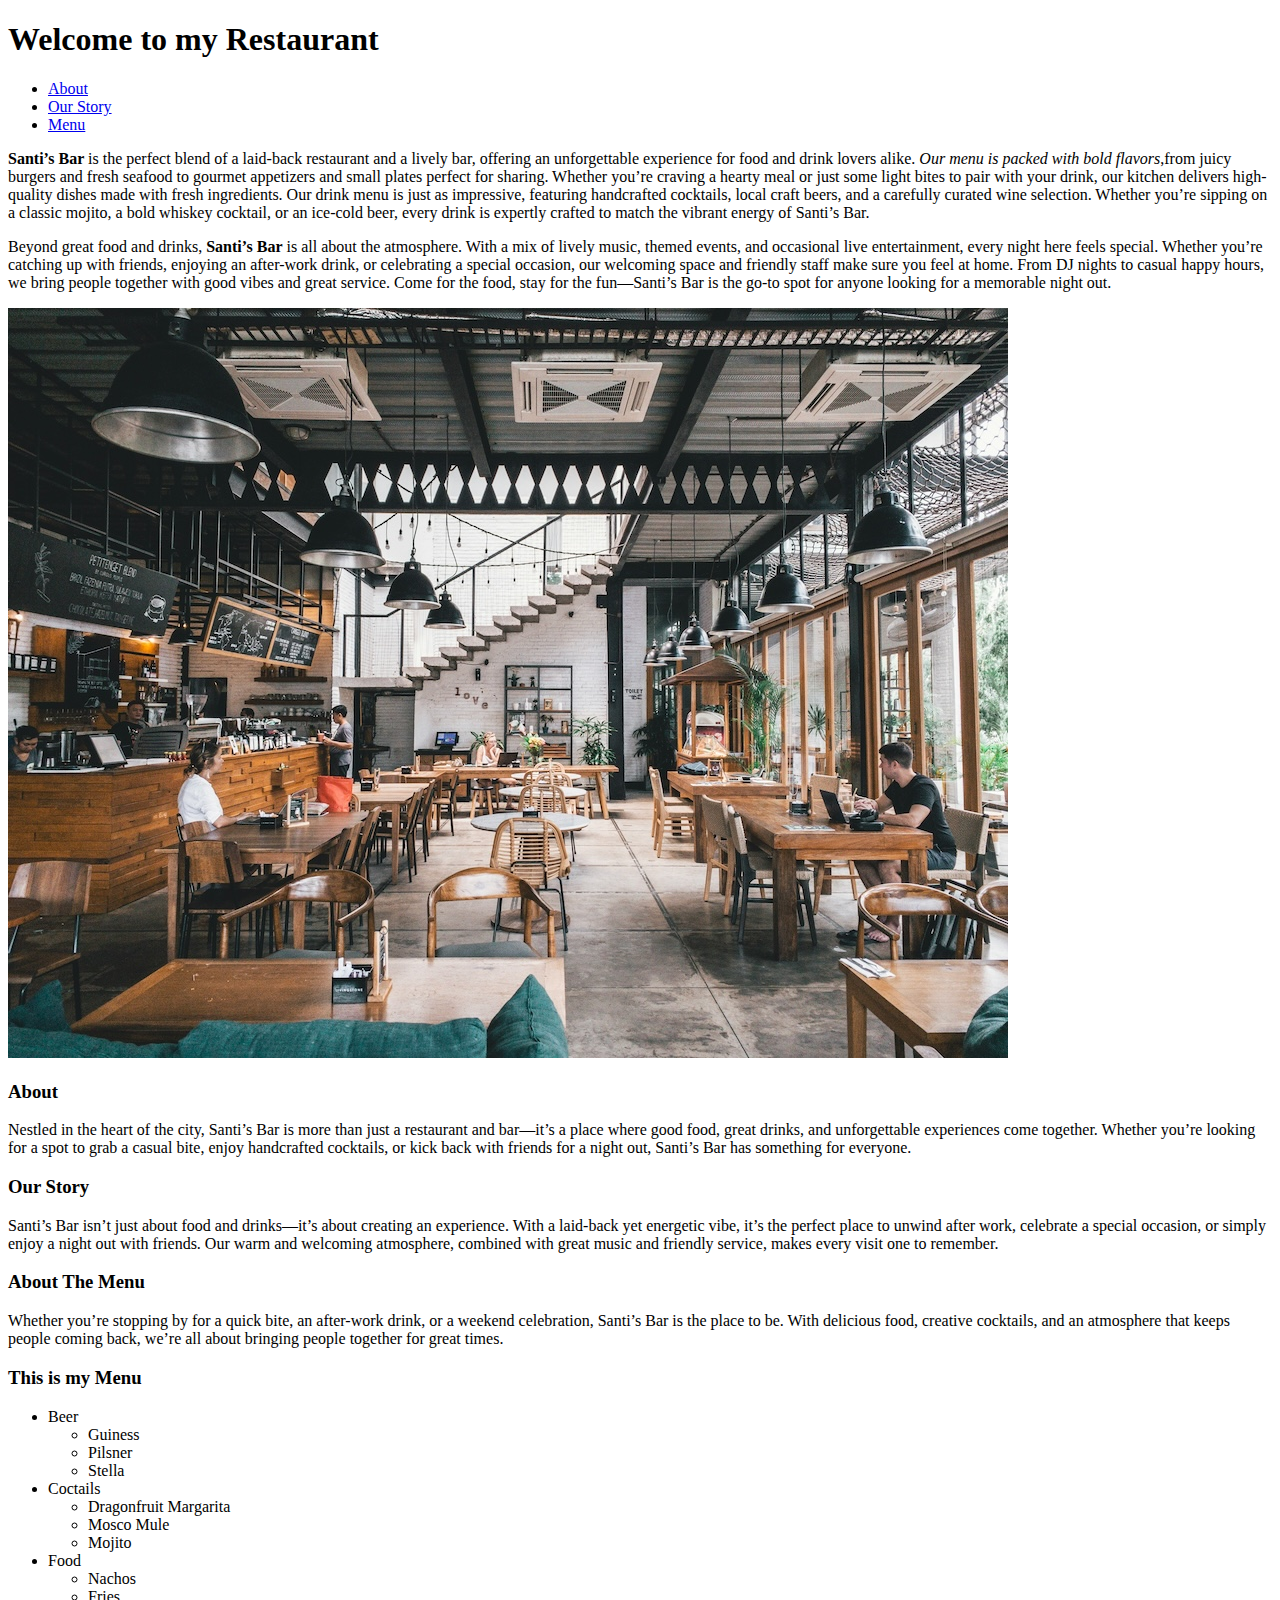
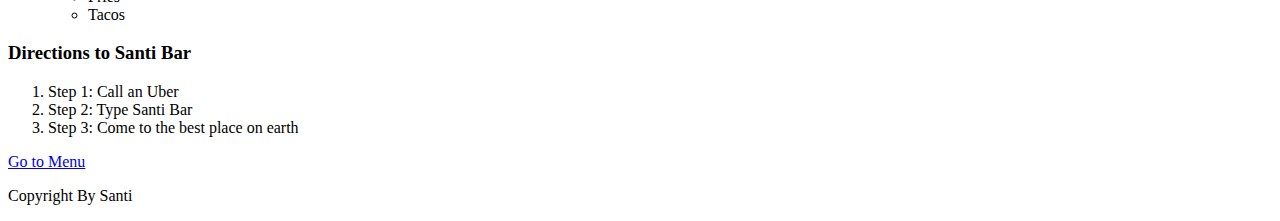
<file: Module 1  HTML/Class Exercise/index.html>
<!DOCTYPE html>
<html lang="en">
  <head>
    <meta charset="UTF-8" />
    <meta name="viewport" content="width=device-width, initial-scale=1.0" />
    <meta name="description" content="HTML Elements" />
    <title>HTML Elements</title>
  </head>
  <body>
    <header>
      <h1>Welcome to my Restaurant</h1>
      <nav>
        <ul>
          <li><a href="#about">About</a></li>
          <li><a href="#story">Our Story</a></li>
          <li><a href="#menu">Menu</a></li>
        </ul>
      </nav>
    </header>
    <main>
      <section>
        <p>
          <strong>Santi’s Bar </strong> is the perfect blend of a laid-back
          restaurant and a lively bar, offering an unforgettable experience for
          food and drink lovers alike.
          <em>Our menu is packed with bold flavors</em>,from juicy burgers and
          fresh seafood to gourmet appetizers and small plates perfect for
          sharing. Whether you’re craving a hearty meal or just some light bites
          to pair with your drink, our kitchen delivers high-quality dishes made
          with fresh ingredients. Our drink menu is just as impressive,
          featuring handcrafted cocktails, local craft beers, and a carefully
          curated wine selection. Whether you’re sipping on a classic mojito, a
          bold whiskey cocktail, or an ice-cold beer, every drink is expertly
          crafted to match the vibrant energy of Santi’s Bar.
        </p>

        <p>
          Beyond great food and drinks, <strong>Santi’s Bar</strong> is all
          about the atmosphere. With a mix of lively music, themed events, and
          occasional live entertainment, every night here feels special. Whether
          you’re catching up with friends, enjoying an after-work drink, or
          celebrating a special occasion, our welcoming space and friendly staff
          make sure you feel at home. From DJ nights to casual happy hours, we
          bring people together with good vibes and great service. Come for the
          food, stay for the fun—Santi’s Bar is the go-to spot for anyone
          looking for a memorable night out.
        </p>

        <img src="Images/test.jpg" alt="man working on his computer" />
      </section>

      <section>
        <h3 id="about">About</h3>
        <p>
          Nestled in the heart of the city, Santi’s Bar is more than just a
          restaurant and bar—it’s a place where good food, great drinks, and
          unforgettable experiences come together. Whether you’re looking for a
          spot to grab a casual bite, enjoy handcrafted cocktails, or kick back
          with friends for a night out, Santi’s Bar has something for everyone.
        </p>
      </section>

      <section>
        <h3 id="story">Our Story</h3>
        <p>
          Santi’s Bar isn’t just about food and drinks—it’s about creating an
          experience. With a laid-back yet energetic vibe, it’s the perfect
          place to unwind after work, celebrate a special occasion, or simply
          enjoy a night out with friends. Our warm and welcoming atmosphere,
          combined with great music and friendly service, makes every visit one
          to remember.
        </p>
      </section>

      <section>
        <h3 id="menu">About The Menu</h3>
        <p>
          Whether you’re stopping by for a quick bite, an after-work drink, or a
          weekend celebration, Santi’s Bar is the place to be. With delicious
          food, creative cocktails, and an atmosphere that keeps people coming
          back, we’re all about bringing people together for great times.
        </p>
      </section>

      <section>
        <!-- This is a comment -->
        <h3>This is my Menu</h3>
        <ul>
          <li>
            Beer
            <ul>
              <li>Guiness</li>
              <li>Pilsner</li>
              <li>Stella</li>
            </ul>
          </li>

          <li>
            Coctails
            <ul>
              <li>Dragonfruit Margarita</li>
              <li>Mosco Mule</li>
              <li>Mojito</li>
            </ul>
          </li>

          <li>
            Food
            <ul>
              <li>Nachos</li>
              <li>Fries</li>
              <li>Tacos</li>
            </ul>
          </li>
        </ul>
      </section>

      <section>
        <h3>Directions to Santi Bar</h3>
        <ol>
          <li>Step 1: Call an Uber</li>
          <li>Step 2: Type Santi Bar</li>
          <li>Step 3: Come to the best place on earth</li>
        </ol>
        <p><a href="home.html">Go to Menu</a></p>
      </section>
    </main>
    <footer>
      <p>Copyright By Santi</p>
    </footer>
  </body>
</html>
</file>
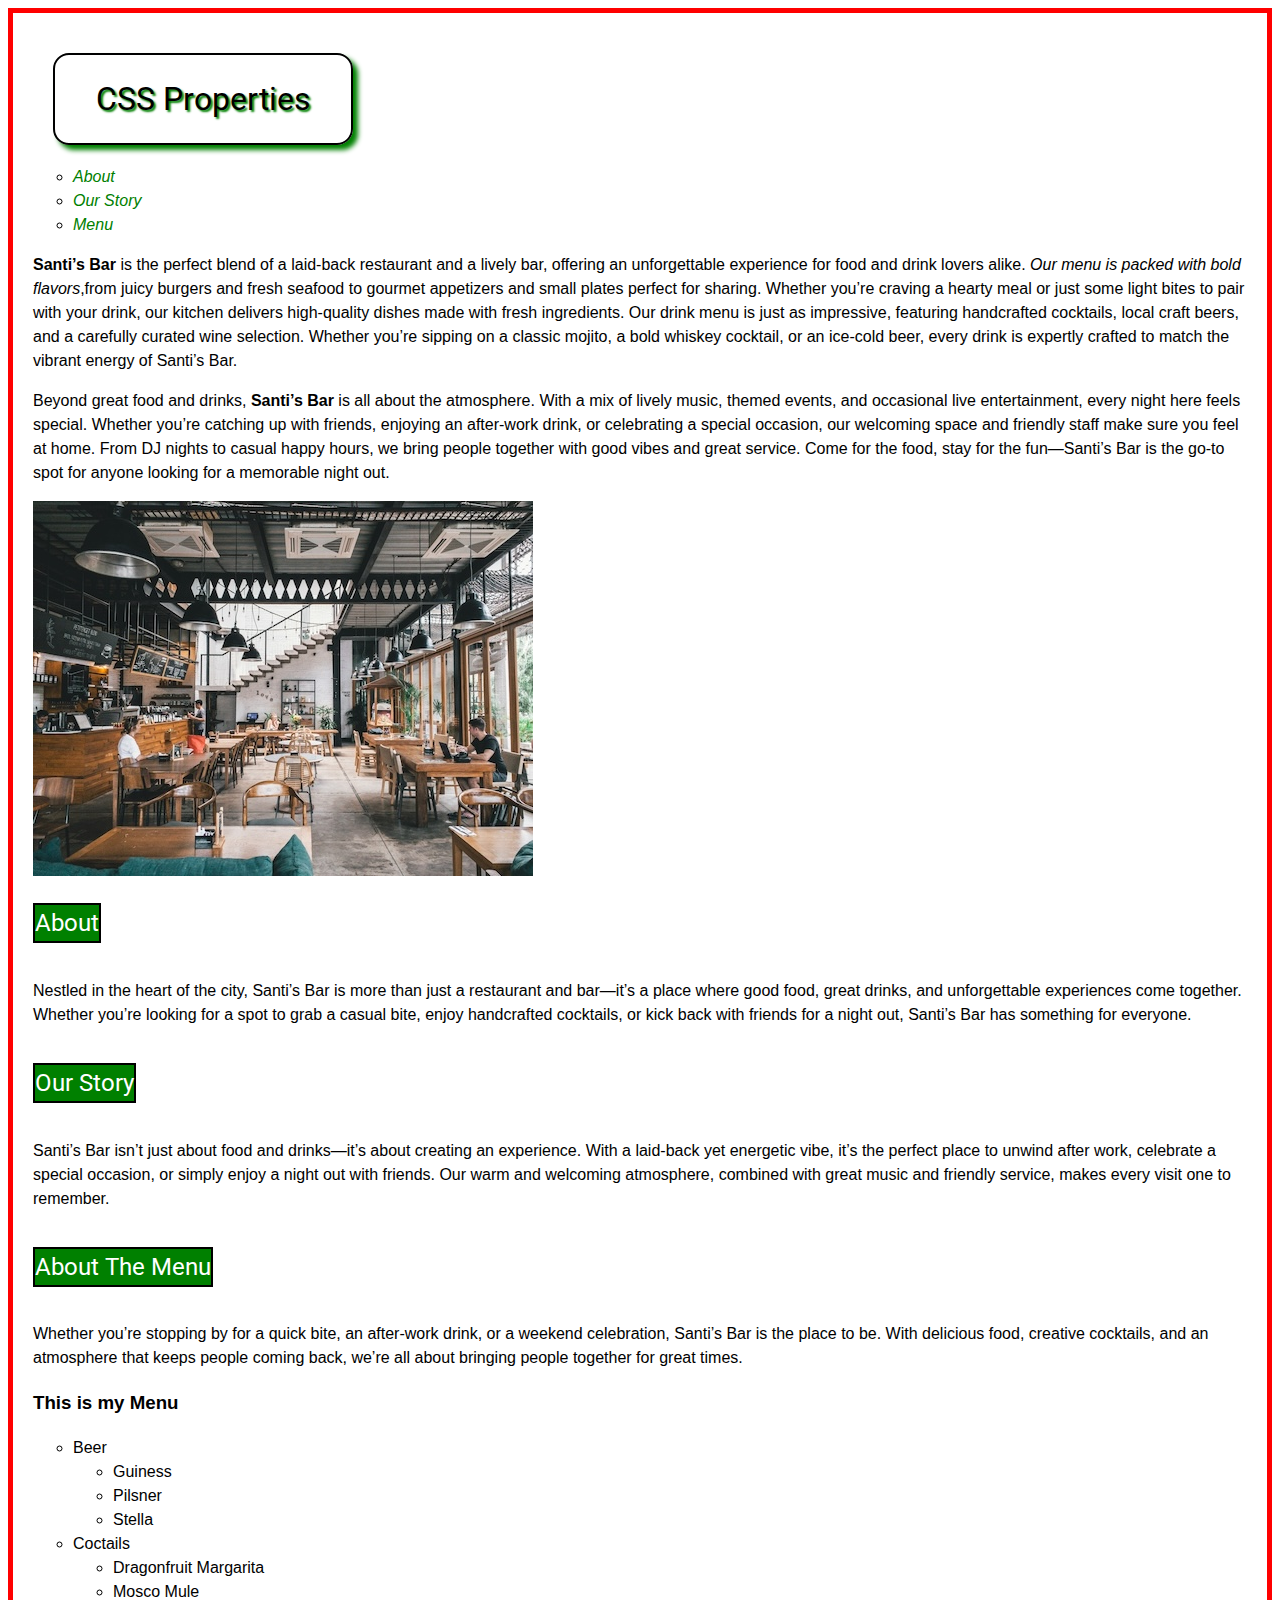
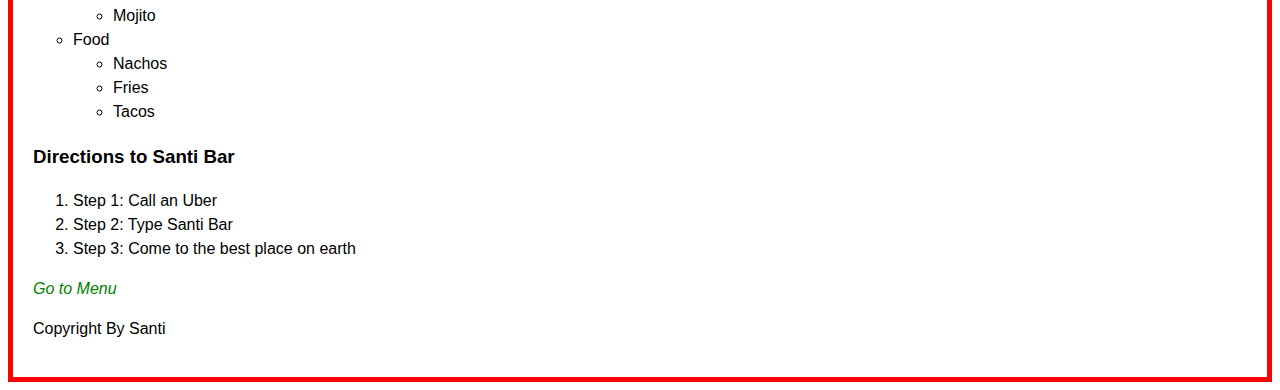
<file: Module 2 CSS/Class Exercise/index.html>
<!DOCTYPE html>
<html lang="en">
  <head>
    <meta charset="UTF-8" />
    <meta name="viewport" content="width=device-width, initial-scale=1.0" />
    <meta name="description" content="CSS Properties" />
    <title>Santi Bar</title>
    <!-- This is how I link a google font -->
    <link rel="preconnect" href="https://fonts.googleapis.com" />
    <link rel="preconnect" href="https://fonts.gstatic.com" crossorigin />
    <link
      href="https://fonts.googleapis.com/css2?family=Roboto:ital,wght@0,100..900;1,100..900&display=swap"
      rel="stylesheet"
    />

    <!-- This is how I link my html to a CSS -->
    <link rel="stylesheet" href="CSS/main.css" />
  </head>
  <body>
    <div id="wrapper">
      <!-- A div element is a generic box, We are gonna use it to center the webpage in our css. We are gonna give this div an id and call it “wrapper”-->
      <header>
        <h1>CSS Properties</h1>
        <nav>
          <ul>
            <li><a href="#about">About</a></li>
            <li><a href="#story">Our Story</a></li>
            <li><a href="#menu">Menu</a></li>
          </ul>
        </nav>
      </header>
      <main>
        <section>
          <p>
            <strong>Santi’s Bar </strong> is the perfect blend of a laid-back
            restaurant and a lively bar, offering an unforgettable experience
            for food and drink lovers alike.
            <em>Our menu is packed with bold flavors</em>,from juicy burgers and
            fresh seafood to gourmet appetizers and small plates perfect for
            sharing. Whether you’re craving a hearty meal or just some light
            bites to pair with your drink, our kitchen delivers high-quality
            dishes made with fresh ingredients. Our drink menu is just as
            impressive, featuring handcrafted cocktails, local craft beers, and
            a carefully curated wine selection. Whether you’re sipping on a
            classic mojito, a bold whiskey cocktail, or an ice-cold beer, every
            drink is expertly crafted to match the vibrant energy of Santi’s
            Bar.
          </p>

          <p>
            Beyond great food and drinks, <strong>Santi’s Bar</strong> is all
            about the atmosphere. With a mix of lively music, themed events, and
            occasional live entertainment, every night here feels special.
            Whether you’re catching up with friends, enjoying an after-work
            drink, or celebrating a special occasion, our welcoming space and
            friendly staff make sure you feel at home. From DJ nights to casual
            happy hours, we bring people together with good vibes and great
            service. Come for the food, stay for the fun—Santi’s Bar is the
            go-to spot for anyone looking for a memorable night out.
          </p>

          <img src="Images/test.jpg" alt="man working on his computer" />
        </section>

        <section>
          <h2 id="about">About</h2>
          <p>
            Nestled in the heart of the city, Santi’s Bar is more than just a
            restaurant and bar—it’s a place where good food, great drinks, and
            unforgettable experiences come together. Whether you’re looking for
            a spot to grab a casual bite, enjoy handcrafted cocktails, or kick
            back with friends for a night out, Santi’s Bar has something for
            everyone.
          </p>
        </section>

        <section>
          <h2 id="story">Our Story</h2>
          <p>
            Santi’s Bar isn’t just about food and drinks—it’s about creating an
            experience. With a laid-back yet energetic vibe, it’s the perfect
            place to unwind after work, celebrate a special occasion, or simply
            enjoy a night out with friends. Our warm and welcoming atmosphere,
            combined with great music and friendly service, makes every visit
            one to remember.
          </p>
        </section>

        <section>
          <h2 id="menu">About The Menu</h2>
          <p>
            Whether you’re stopping by for a quick bite, an after-work drink, or
            a weekend celebration, Santi’s Bar is the place to be. With
            delicious food, creative cocktails, and an atmosphere that keeps
            people coming back, we’re all about bringing people together for
            great times.
          </p>
        </section>

        <section>
          <!-- This is a comment -->
          <h3>This is my Menu</h3>
          <ul>
            <li>
              Beer
              <ul>
                <li>Guiness</li>
                <li>Pilsner</li>
                <li>Stella</li>
              </ul>
            </li>

            <li>
              Coctails
              <ul>
                <li>Dragonfruit Margarita</li>
                <li>Mosco Mule</li>
                <li>Mojito</li>
              </ul>
            </li>

            <li>
              Food
              <ul>
                <li>Nachos</li>
                <li>Fries</li>
                <li>Tacos</li>
              </ul>
            </li>
          </ul>
        </section>

        <section>
          <h3>Directions to Santi Bar</h3>
          <ol>
            <li>Step 1: Call an Uber</li>
            <li>Step 2: Type Santi Bar</li>
            <li>Step 3: Come to the best place on earth</li>
          </ol>
          <p><a href="Home.html">Go to Menu</a></p>
        </section>
      </main>
      <footer>
        <p>Copyright By Santi</p>
      </footer>
    </div>
  </body>
</html>
</file>
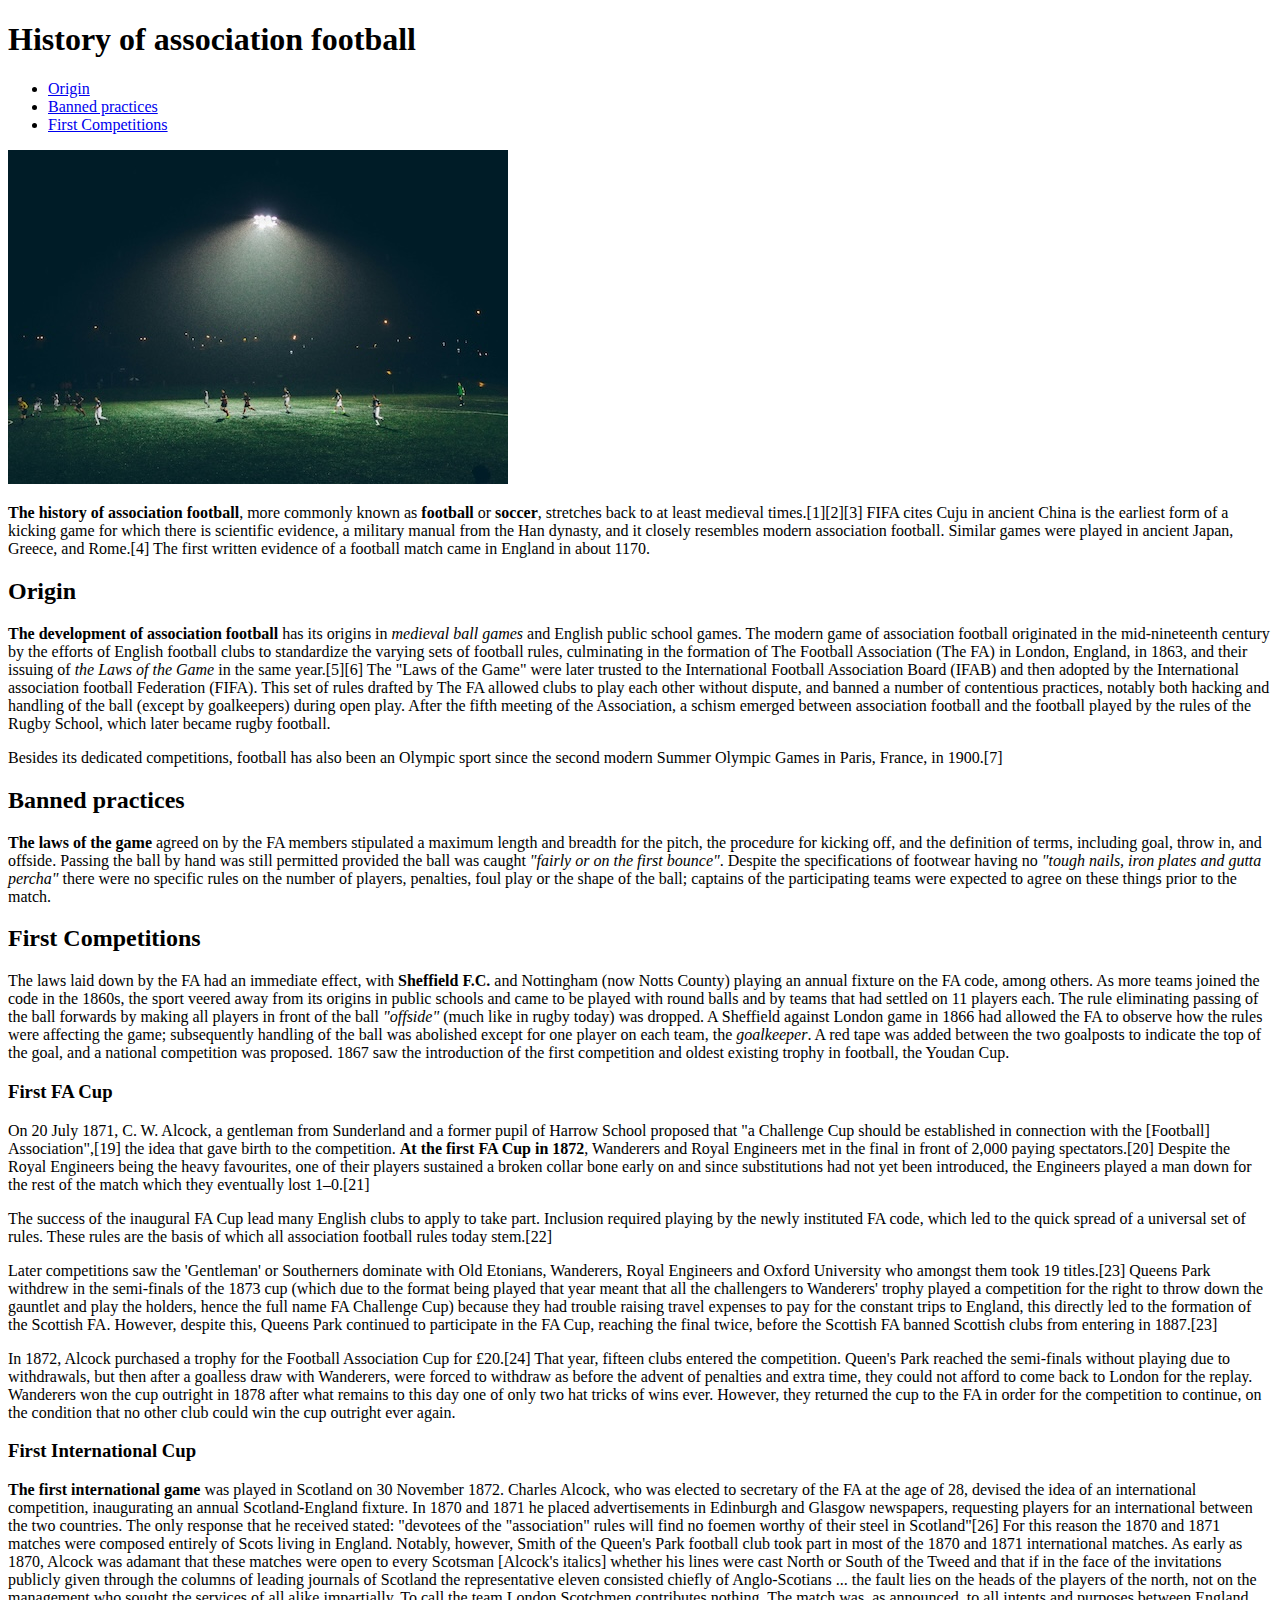
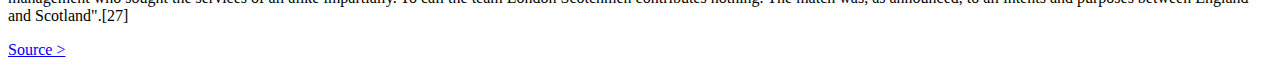
<file: Module 1  HTML/Homework/JaramilloSantiagoExerciseHTML/index.html>
<!DOCTYPE html>
<html lang="en">
  <head>
    <meta charset="UTF-8" />
    <meta name="viewport" content="width=device-width, initial-scale=1.0" />
    <meta
      name="description"
      content="This article is about History of association football"
    />
    <title>History of association football</title>
  </head>
  <body>
    <!-- This is my header -->
    <header>
      <h1>History of association football</h1>
      <nav>
        <ul>
          <li><a href="#origin">Origin</a></li>
          <li><a href="#banned-practices">Banned practices</a></li>
          <li><a href="#first-competitions">First Competitions</a></li>
        </ul>
      </nav>
    </header>
    <!-- This is my Main which has unique content -->
    <main>
      <section>
        <img src="Images/soccer.jpg" alt="A group of people playing soccer" />
        <p>
          <strong>The history of association football</strong>, more commonly
          known as <strong>football</strong> or <strong>soccer</strong>,
          stretches back to at least medieval times.[1][2][3] FIFA cites Cuju in
          ancient China is the earliest form of a kicking game for which there
          is scientific evidence, a military manual from the Han dynasty, and it
          closely resembles modern association football. Similar games were
          played in ancient Japan, Greece, and Rome.[4] The first written
          evidence of a football match came in England in about 1170.
        </p>
      </section>

      <section>
        <h2 id="origin">Origin</h2>
        <p>
          <strong>The development of association football</strong> has its
          origins in <em>medieval ball games</em> and English public school
          games. The modern game of association football originated in the
          mid-nineteenth century by the efforts of English football clubs to
          standardize the varying sets of football rules, culminating in the
          formation of The Football Association (The FA) in London, England, in
          1863, and their issuing of<em> the Laws of the Game</em> in the same
          year.[5][6] The "Laws of the Game" were later trusted to the
          International Football Association Board (IFAB) and then adopted by
          the International association football Federation (FIFA). This set of
          rules drafted by The FA allowed clubs to play each other without
          dispute, and banned a number of contentious practices, notably both
          hacking and handling of the ball (except by goalkeepers) during open
          play. After the fifth meeting of the Association, a schism emerged
          between association football and the football played by the rules of
          the Rugby School, which later became rugby football.
        </p>

        <p>
          Besides its dedicated competitions, football has also been an Olympic
          sport since the second modern Summer Olympic Games in Paris, France,
          in 1900.[7]
        </p>
      </section>

      <section>
        <h2 id="banned-practices">Banned practices</h2>
        <p>
          <strong>The laws of the game</strong> agreed on by the FA members
          stipulated a maximum length and breadth for the pitch, the procedure
          for kicking off, and the definition of terms, including goal, throw
          in, and offside. Passing the ball by hand was still permitted provided
          the ball was caught <em> "fairly or on the first bounce"</em>. Despite
          the specifications of footwear having no
          <em>"tough nails, iron plates and gutta percha"</em> there were no
          specific rules on the number of players, penalties, foul play or the
          shape of the ball; captains of the participating teams were expected
          to agree on these things prior to the match.
        </p>
      </section>

      <section>
        <h2 id="first-competitions">First Competitions</h2>
        <p>
          The laws laid down by the FA had an immediate effect, with
          <strong>Sheffield F.C.</strong> and Nottingham (now Notts County)
          playing an annual fixture on the FA code, among others. As more teams
          joined the code in the 1860s, the sport veered away from its origins
          in public schools and came to be played with round balls and by teams
          that had settled on 11 players each. The rule eliminating passing of
          the ball forwards by making all players in front of the ball
          <em>"offside"</em> (much like in rugby today) was dropped. A Sheffield
          against London game in 1866 had allowed the FA to observe how the
          rules were affecting the game; subsequently handling of the ball was
          abolished except for one player on each team, the <em>goalkeeper</em>.
          A red tape was added between the two goalposts to indicate the top of
          the goal, and a national competition was proposed. 1867 saw the
          introduction of the first competition and oldest existing trophy in
          football, the Youdan Cup.
        </p>
        <!-- This is a sub category inside the section -->
        <h3>First FA Cup</h3>
        <p>
          On 20 July 1871, C. W. Alcock, a gentleman from Sunderland and a
          former pupil of Harrow School proposed that "a Challenge Cup should be
          established in connection with the [Football] Association",[19] the
          idea that gave birth to the competition.
          <strong>At the first FA Cup in 1872</strong>, Wanderers and Royal
          Engineers met in the final in front of 2,000 paying spectators.[20]
          Despite the Royal Engineers being the heavy favourites, one of their
          players sustained a broken collar bone early on and since
          substitutions had not yet been introduced, the Engineers played a man
          down for the rest of the match which they eventually lost 1–0.[21]
        </p>

        <p>
          The success of the inaugural FA Cup lead many English clubs to apply
          to take part. Inclusion required playing by the newly instituted FA
          code, which led to the quick spread of a universal set of rules. These
          rules are the basis of which all association football rules today
          stem.[22]
        </p>

        <p>
          Later competitions saw the 'Gentleman' or Southerners dominate with
          Old Etonians, Wanderers, Royal Engineers and Oxford University who
          amongst them took 19 titles.[23] Queens Park withdrew in the
          semi-finals of the 1873 cup (which due to the format being played that
          year meant that all the challengers to Wanderers' trophy played a
          competition for the right to throw down the gauntlet and play the
          holders, hence the full name FA Challenge Cup) because they had
          trouble raising travel expenses to pay for the constant trips to
          England, this directly led to the formation of the Scottish FA.
          However, despite this, Queens Park continued to participate in the FA
          Cup, reaching the final twice, before the Scottish FA banned Scottish
          clubs from entering in 1887.[23]
        </p>

        <p>
          In 1872, Alcock purchased a trophy for the Football Association Cup
          for £20.[24] That year, fifteen clubs entered the competition. Queen's
          Park reached the semi-finals without playing due to withdrawals, but
          then after a goalless draw with Wanderers, were forced to withdraw as
          before the advent of penalties and extra time, they could not afford
          to come back to London for the replay. Wanderers won the cup outright
          in 1878 after what remains to this day one of only two hat tricks of
          wins ever. However, they returned the cup to the FA in order for the
          competition to continue, on the condition that no other club could win
          the cup outright ever again.
        </p>
        <!-- This is another sub category inside the section -->
        <h3>First International Cup</h3>
        <p>
          <strong>The first international game </strong> was played in Scotland
          on 30 November 1872. Charles Alcock, who was elected to secretary of
          the FA at the age of 28, devised the idea of an international
          competition, inaugurating an annual Scotland-England fixture. In 1870
          and 1871 he placed advertisements in Edinburgh and Glasgow newspapers,
          requesting players for an international between the two countries. The
          only response that he received stated: "devotees of the "association"
          rules will find no foemen worthy of their steel in Scotland"[26] For
          this reason the 1870 and 1871 matches were composed entirely of Scots
          living in England. Notably, however, Smith of the Queen's Park
          football club took part in most of the 1870 and 1871 international
          matches. As early as 1870, Alcock was adamant that these matches were
          open to every Scotsman [Alcock's italics] whether his lines were cast
          North or South of the Tweed and that if in the face of the invitations
          publicly given through the columns of leading journals of Scotland the
          representative eleven consisted chiefly of Anglo-Scotians ... the
          fault lies on the heads of the players of the north, not on the
          management who sought the services of all alike impartially. To call
          the team London Scotchmen contributes nothing. The match was, as
          announced, to all intents and purposes between England and
          Scotland".[27]
        </p>
      </section>
    </main>
    <!-- This is my footer -->
    <footer>
      <p>
        <a
          href="https://en.wikipedia.org/wiki/History_of_association_football"
          target="_blank"
          >Source ></a
        >
      </p>
    </footer>
  </body>
</html>
</file>
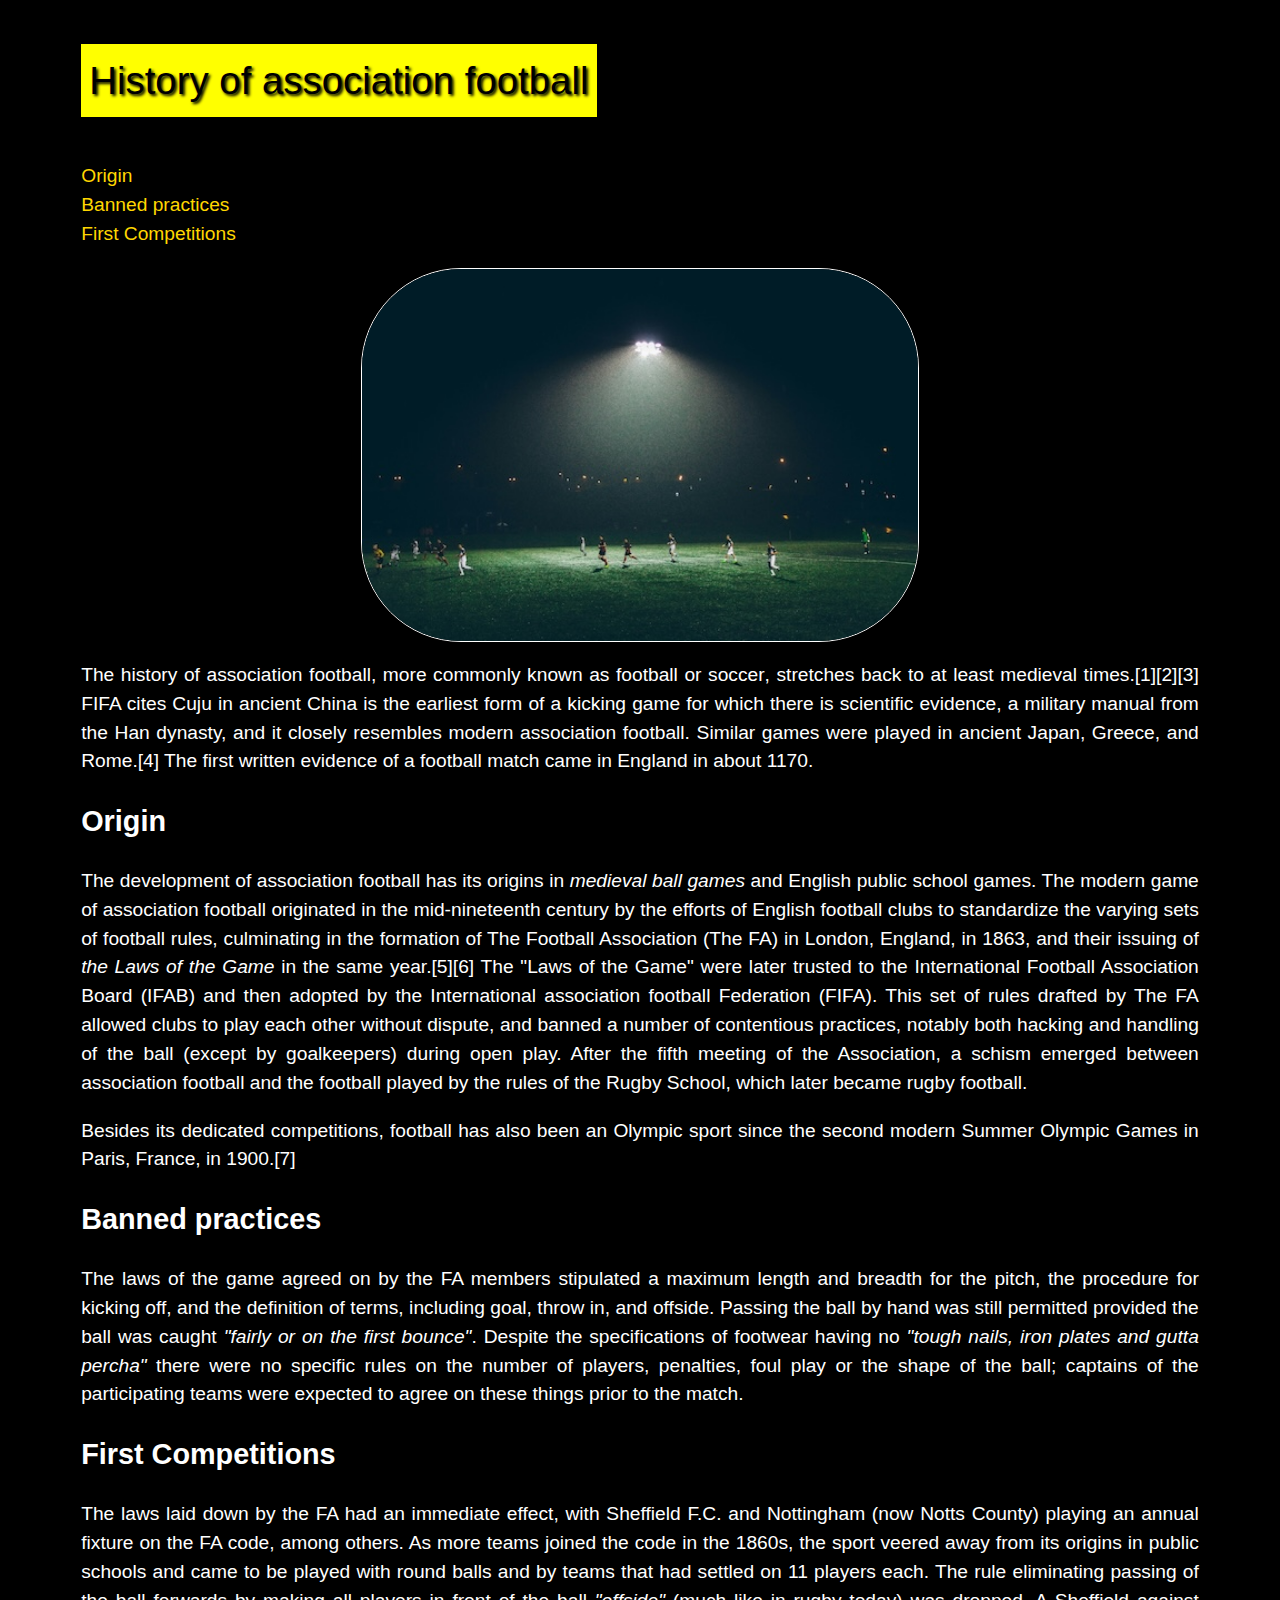
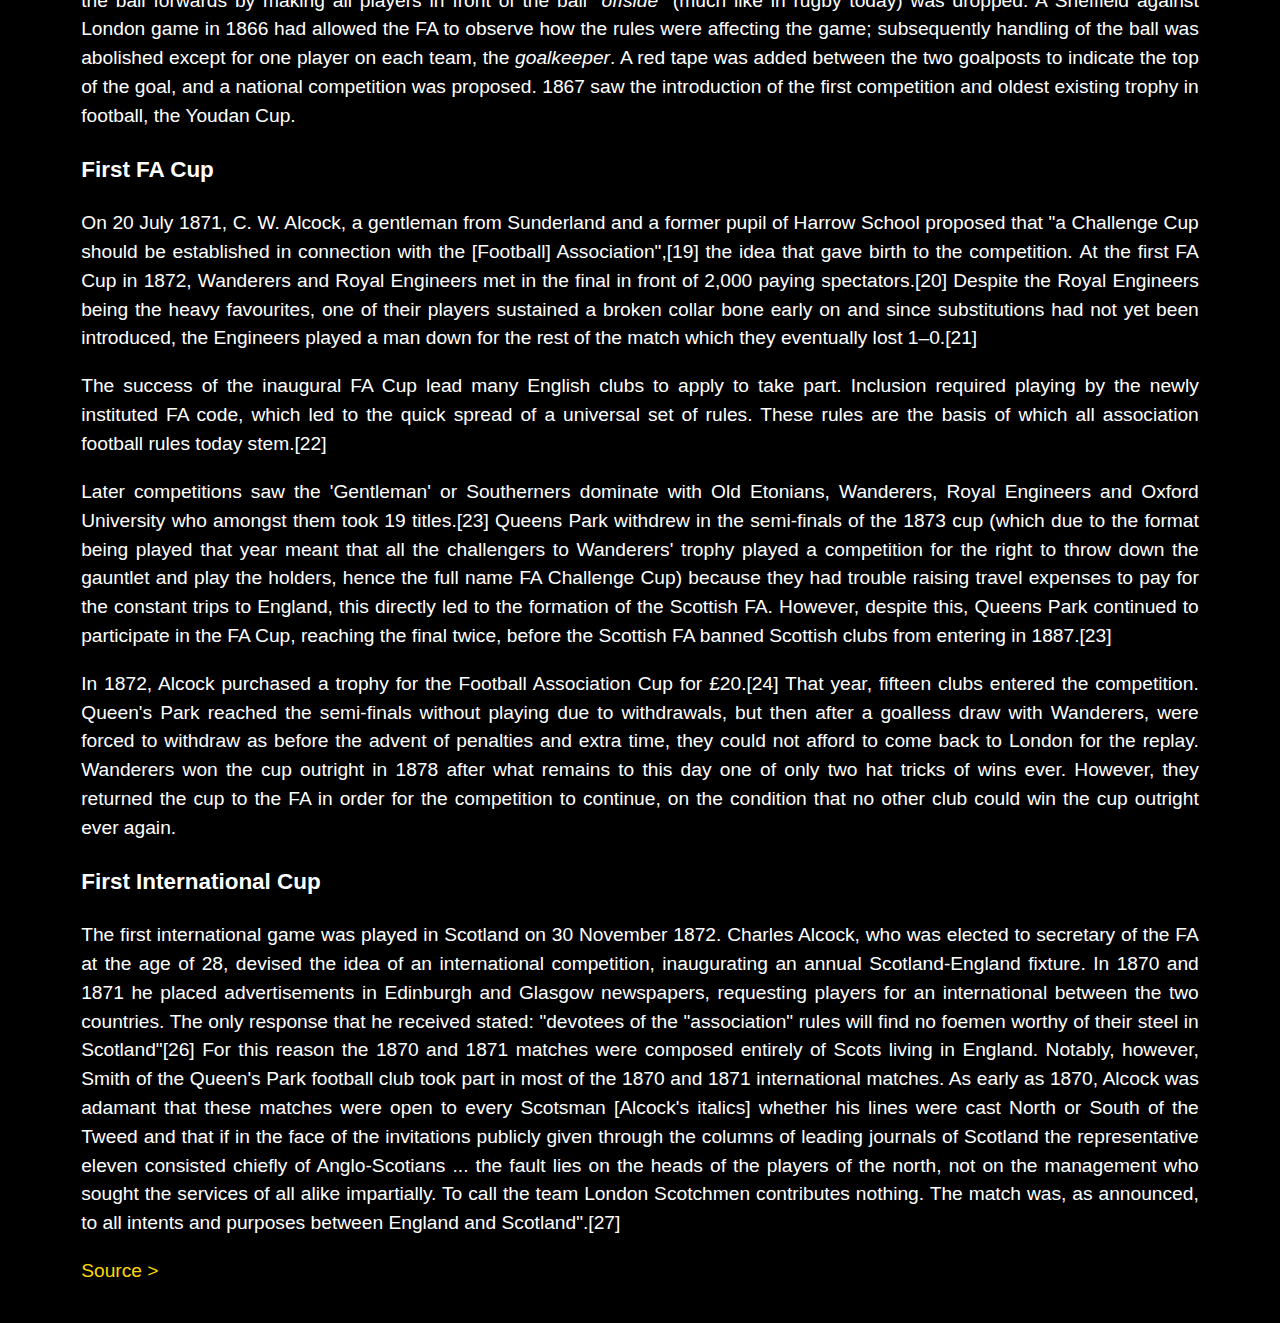
<file: Module 2 CSS/Homework/JaramilloSantiagoExerciseCSS/index.html>
<!DOCTYPE html>
<html lang="en">
  <head>
    <meta charset="UTF-8" />
    <meta name="viewport" content="width=device-width, initial-scale=1.0" />
    <meta
      name="description"
      content="This article is about History of association football"
    />
    <link rel="stylesheet" href="CSS/main.css" />
    <title>History of association football</title>
  </head>

  <body>
    <div id="wrapper">
      <!-- This is my header -->
      <header>
        <h1>History of association football</h1>
        <nav>
          <ul>
            <li><a href="#origin">Origin</a></li>
            <li><a href="#banned-practices">Banned practices</a></li>
            <li><a href="#first-competitions">First Competitions</a></li>
          </ul>
        </nav>
      </header>
      <!-- This is my Main which has unique content -->
      <main>
        <section>
          <img src="Images/soccer.jpg" alt="A group of people playing soccer" />
          <p>
            <strong>The history of association football</strong>, more commonly
            known as <strong>football</strong> or <strong>soccer</strong>,
            stretches back to at least medieval times.[1][2][3] FIFA cites Cuju
            in ancient China is the earliest form of a kicking game for which
            there is scientific evidence, a military manual from the Han
            dynasty, and it closely resembles modern association football.
            Similar games were played in ancient Japan, Greece, and Rome.[4] The
            first written evidence of a football match came in England in about
            1170.
          </p>
        </section>

        <section>
          <h2 id="origin">Origin</h2>
          <p>
            <strong>The development of association football</strong> has its
            origins in <em>medieval ball games</em> and English public school
            games. The modern game of association football originated in the
            mid-nineteenth century by the efforts of English football clubs to
            standardize the varying sets of football rules, culminating in the
            formation of The Football Association (The FA) in London, England,
            in 1863, and their issuing of<em> the Laws of the Game</em> in the
            same year.[5][6] The "Laws of the Game" were later trusted to the
            International Football Association Board (IFAB) and then adopted by
            the International association football Federation (FIFA). This set
            of rules drafted by The FA allowed clubs to play each other without
            dispute, and banned a number of contentious practices, notably both
            hacking and handling of the ball (except by goalkeepers) during open
            play. After the fifth meeting of the Association, a schism emerged
            between association football and the football played by the rules of
            the Rugby School, which later became rugby football.
          </p>

          <p>
            Besides its dedicated competitions, football has also been an
            Olympic sport since the second modern Summer Olympic Games in Paris,
            France, in 1900.[7]
          </p>
        </section>

        <section>
          <h2 id="banned-practices">Banned practices</h2>
          <p>
            <strong>The laws of the game</strong> agreed on by the FA members
            stipulated a maximum length and breadth for the pitch, the procedure
            for kicking off, and the definition of terms, including goal, throw
            in, and offside. Passing the ball by hand was still permitted
            provided the ball was caught
            <em> "fairly or on the first bounce"</em>. Despite the
            specifications of footwear having no
            <em>"tough nails, iron plates and gutta percha"</em> there were no
            specific rules on the number of players, penalties, foul play or the
            shape of the ball; captains of the participating teams were expected
            to agree on these things prior to the match.
          </p>
        </section>

        <section>
          <h2 id="first-competitions">First Competitions</h2>
          <p>
            The laws laid down by the FA had an immediate effect, with
            <strong>Sheffield F.C.</strong> and Nottingham (now Notts County)
            playing an annual fixture on the FA code, among others. As more
            teams joined the code in the 1860s, the sport veered away from its
            origins in public schools and came to be played with round balls and
            by teams that had settled on 11 players each. The rule eliminating
            passing of the ball forwards by making all players in front of the
            ball <em>"offside"</em> (much like in rugby today) was dropped. A
            Sheffield against London game in 1866 had allowed the FA to observe
            how the rules were affecting the game; subsequently handling of the
            ball was abolished except for one player on each team, the
            <em>goalkeeper</em>. A red tape was added between the two goalposts
            to indicate the top of the goal, and a national competition was
            proposed. 1867 saw the introduction of the first competition and
            oldest existing trophy in football, the Youdan Cup.
          </p>
          <!-- This is a sub category inside the section -->
          <h3>First FA Cup</h3>
          <p>
            On 20 July 1871, C. W. Alcock, a gentleman from Sunderland and a
            former pupil of Harrow School proposed that "a Challenge Cup should
            be established in connection with the [Football] Association",[19]
            the idea that gave birth to the competition.
            <strong>At the first FA Cup in 1872</strong>, Wanderers and Royal
            Engineers met in the final in front of 2,000 paying spectators.[20]
            Despite the Royal Engineers being the heavy favourites, one of their
            players sustained a broken collar bone early on and since
            substitutions had not yet been introduced, the Engineers played a
            man down for the rest of the match which they eventually lost
            1–0.[21]
          </p>

          <p>
            The success of the inaugural FA Cup lead many English clubs to apply
            to take part. Inclusion required playing by the newly instituted FA
            code, which led to the quick spread of a universal set of rules.
            These rules are the basis of which all association football rules
            today stem.[22]
          </p>

          <p>
            Later competitions saw the 'Gentleman' or Southerners dominate with
            Old Etonians, Wanderers, Royal Engineers and Oxford University who
            amongst them took 19 titles.[23] Queens Park withdrew in the
            semi-finals of the 1873 cup (which due to the format being played
            that year meant that all the challengers to Wanderers' trophy played
            a competition for the right to throw down the gauntlet and play the
            holders, hence the full name FA Challenge Cup) because they had
            trouble raising travel expenses to pay for the constant trips to
            England, this directly led to the formation of the Scottish FA.
            However, despite this, Queens Park continued to participate in the
            FA Cup, reaching the final twice, before the Scottish FA banned
            Scottish clubs from entering in 1887.[23]
          </p>

          <p>
            In 1872, Alcock purchased a trophy for the Football Association Cup
            for £20.[24] That year, fifteen clubs entered the competition.
            Queen's Park reached the semi-finals without playing due to
            withdrawals, but then after a goalless draw with Wanderers, were
            forced to withdraw as before the advent of penalties and extra time,
            they could not afford to come back to London for the replay.
            Wanderers won the cup outright in 1878 after what remains to this
            day one of only two hat tricks of wins ever. However, they returned
            the cup to the FA in order for the competition to continue, on the
            condition that no other club could win the cup outright ever again.
          </p>
          <!-- This is another sub category inside the section -->
          <h3>First International Cup</h3>
          <p>
            <strong>The first international game </strong> was played in
            Scotland on 30 November 1872. Charles Alcock, who was elected to
            secretary of the FA at the age of 28, devised the idea of an
            international competition, inaugurating an annual Scotland-England
            fixture. In 1870 and 1871 he placed advertisements in Edinburgh and
            Glasgow newspapers, requesting players for an international between
            the two countries. The only response that he received stated:
            "devotees of the "association" rules will find no foemen worthy of
            their steel in Scotland"[26] For this reason the 1870 and 1871
            matches were composed entirely of Scots living in England. Notably,
            however, Smith of the Queen's Park football club took part in most
            of the 1870 and 1871 international matches. As early as 1870, Alcock
            was adamant that these matches were open to every Scotsman [Alcock's
            italics] whether his lines were cast North or South of the Tweed and
            that if in the face of the invitations publicly given through the
            columns of leading journals of Scotland the representative eleven
            consisted chiefly of Anglo-Scotians ... the fault lies on the heads
            of the players of the north, not on the management who sought the
            services of all alike impartially. To call the team London Scotchmen
            contributes nothing. The match was, as announced, to all intents and
            purposes between England and Scotland".[27]
          </p>
        </section>
      </main>
      <!-- This is my footer -->
      <footer>
        <p>
          <a
            href="https://en.wikipedia.org/wiki/History_of_association_football"
            target="_blank"
            >Source ></a
          >
        </p>
      </footer>
    </div>
  </body>
</html>
</file>
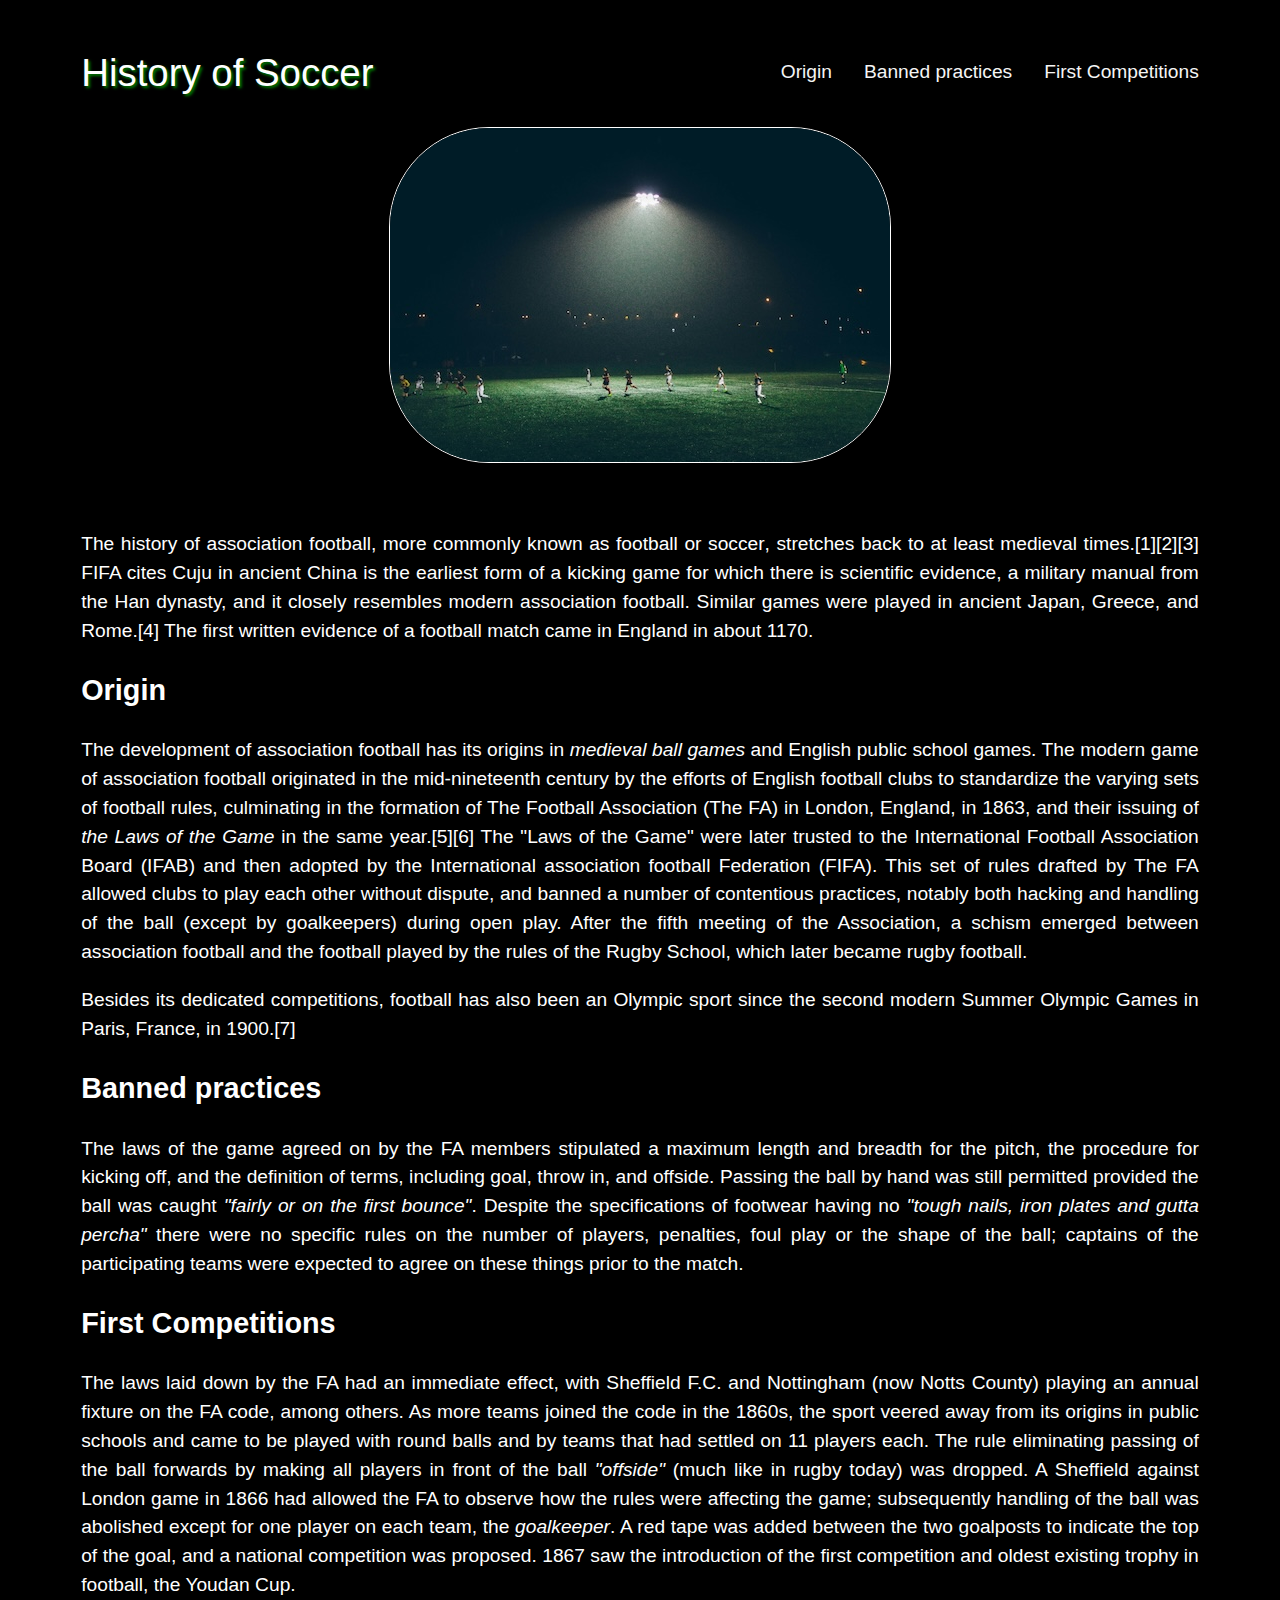
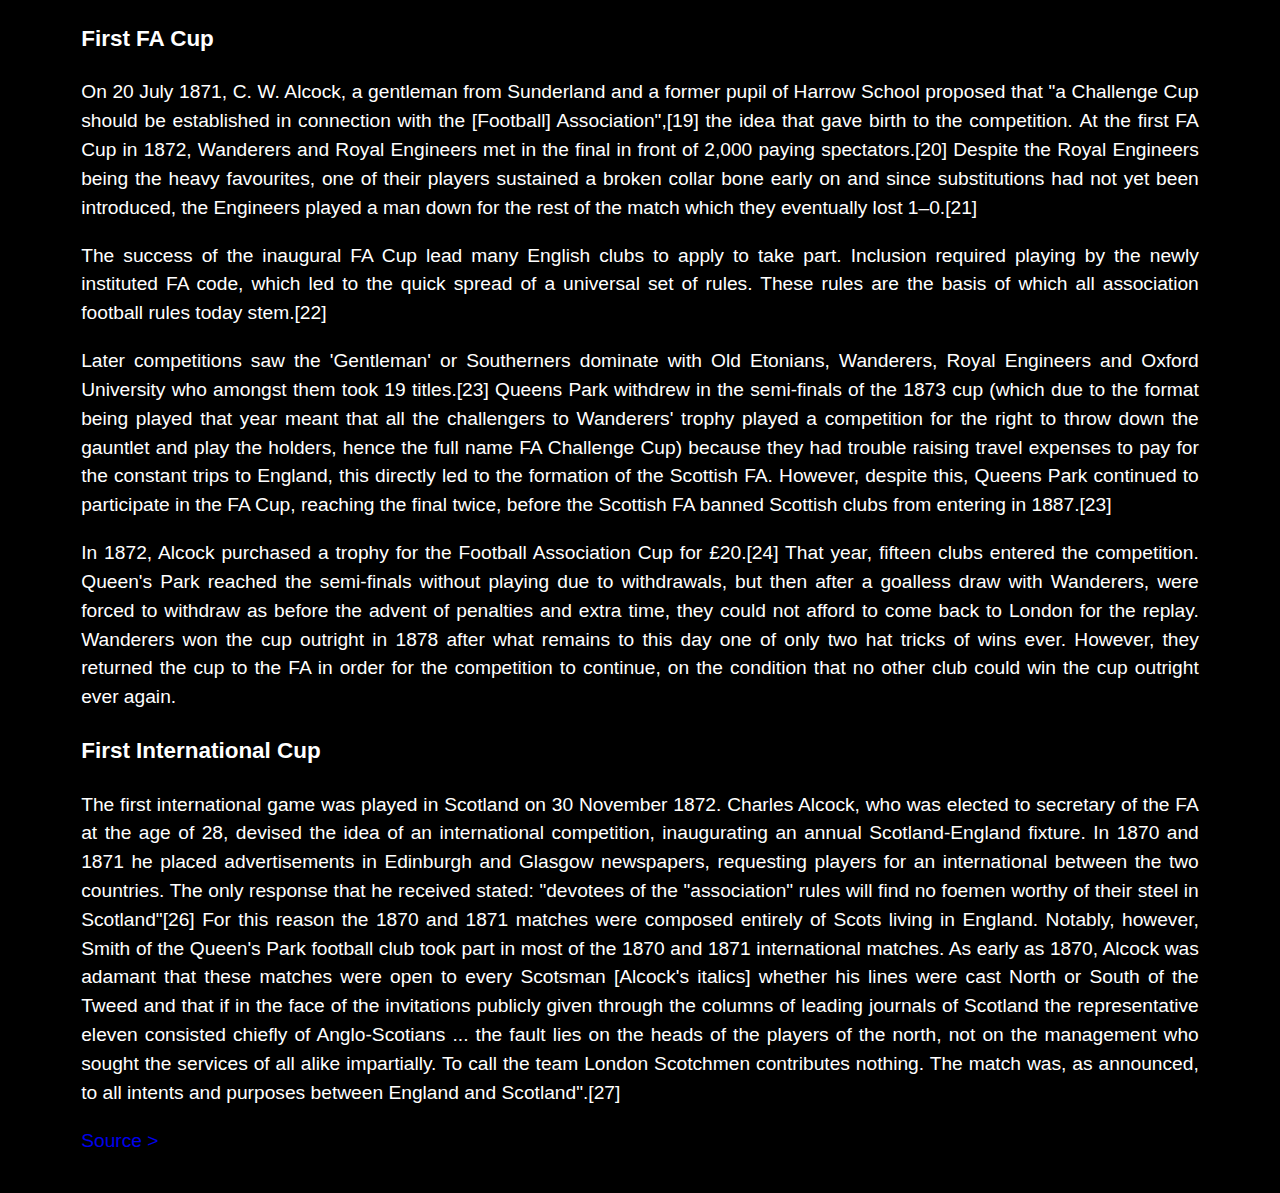
<file: Module 3 Flexbox/Homework/JaramilloSantiagoExerciseFlexbox/index.html>
<!DOCTYPE html>
<html lang="en">
  <head>
    <meta charset="UTF-8" />
    <meta name="viewport" content="width=device-width, initial-scale=1.0" />
    <meta
      name="description"
      content="This article is about History of association football"
    />
    <link rel="stylesheet" href="CSS/main.css" />
    <title>History of association football</title>
  </head>

  <body>
    <div id="wrapper">
      <!-- This is my header -->
      <header>
        <h1>History of Soccer</h1>
        <nav>
          <ul>
            <li><a href="#origin">Origin</a></li>
            <li><a href="#banned-practices">Banned practices</a></li>
            <li><a href="#first-competitions">First Competitions</a></li>
          </ul>
        </nav>
      </header>
      <!-- This is my Main which has unique content -->
      <main>
        <section>
          <div id="soccer-photo">
            <img
              src="Images/soccer.jpg"
              alt="A group of people playing soccer"
            />
          </div>
          <p>
            <strong>The history of association football</strong>, more commonly
            known as <strong>football</strong> or <strong>soccer</strong>,
            stretches back to at least medieval times.[1][2][3] FIFA cites Cuju
            in ancient China is the earliest form of a kicking game for which
            there is scientific evidence, a military manual from the Han
            dynasty, and it closely resembles modern association football.
            Similar games were played in ancient Japan, Greece, and Rome.[4] The
            first written evidence of a football match came in England in about
            1170.
          </p>
        </section>

        <section>
          <h2 id="origin">Origin</h2>
          <p>
            <strong>The development of association football</strong> has its
            origins in <em>medieval ball games</em> and English public school
            games. The modern game of association football originated in the
            mid-nineteenth century by the efforts of English football clubs to
            standardize the varying sets of football rules, culminating in the
            formation of The Football Association (The FA) in London, England,
            in 1863, and their issuing of<em> the Laws of the Game</em> in the
            same year.[5][6] The "Laws of the Game" were later trusted to the
            International Football Association Board (IFAB) and then adopted by
            the International association football Federation (FIFA). This set
            of rules drafted by The FA allowed clubs to play each other without
            dispute, and banned a number of contentious practices, notably both
            hacking and handling of the ball (except by goalkeepers) during open
            play. After the fifth meeting of the Association, a schism emerged
            between association football and the football played by the rules of
            the Rugby School, which later became rugby football.
          </p>

          <p>
            Besides its dedicated competitions, football has also been an
            Olympic sport since the second modern Summer Olympic Games in Paris,
            France, in 1900.[7]
          </p>
        </section>

        <section>
          <h2 id="banned-practices">Banned practices</h2>
          <p>
            <strong>The laws of the game</strong> agreed on by the FA members
            stipulated a maximum length and breadth for the pitch, the procedure
            for kicking off, and the definition of terms, including goal, throw
            in, and offside. Passing the ball by hand was still permitted
            provided the ball was caught
            <em> "fairly or on the first bounce"</em>. Despite the
            specifications of footwear having no
            <em>"tough nails, iron plates and gutta percha"</em> there were no
            specific rules on the number of players, penalties, foul play or the
            shape of the ball; captains of the participating teams were expected
            to agree on these things prior to the match.
          </p>
        </section>

        <section>
          <h2 id="first-competitions">First Competitions</h2>
          <p>
            The laws laid down by the FA had an immediate effect, with
            <strong>Sheffield F.C.</strong> and Nottingham (now Notts County)
            playing an annual fixture on the FA code, among others. As more
            teams joined the code in the 1860s, the sport veered away from its
            origins in public schools and came to be played with round balls and
            by teams that had settled on 11 players each. The rule eliminating
            passing of the ball forwards by making all players in front of the
            ball <em>"offside"</em> (much like in rugby today) was dropped. A
            Sheffield against London game in 1866 had allowed the FA to observe
            how the rules were affecting the game; subsequently handling of the
            ball was abolished except for one player on each team, the
            <em>goalkeeper</em>. A red tape was added between the two goalposts
            to indicate the top of the goal, and a national competition was
            proposed. 1867 saw the introduction of the first competition and
            oldest existing trophy in football, the Youdan Cup.
          </p>
          <!-- This is a sub category inside the section -->
          <h3>First FA Cup</h3>
          <p>
            On 20 July 1871, C. W. Alcock, a gentleman from Sunderland and a
            former pupil of Harrow School proposed that "a Challenge Cup should
            be established in connection with the [Football] Association",[19]
            the idea that gave birth to the competition.
            <strong>At the first FA Cup in 1872</strong>, Wanderers and Royal
            Engineers met in the final in front of 2,000 paying spectators.[20]
            Despite the Royal Engineers being the heavy favourites, one of their
            players sustained a broken collar bone early on and since
            substitutions had not yet been introduced, the Engineers played a
            man down for the rest of the match which they eventually lost
            1–0.[21]
          </p>

          <p>
            The success of the inaugural FA Cup lead many English clubs to apply
            to take part. Inclusion required playing by the newly instituted FA
            code, which led to the quick spread of a universal set of rules.
            These rules are the basis of which all association football rules
            today stem.[22]
          </p>

          <p>
            Later competitions saw the 'Gentleman' or Southerners dominate with
            Old Etonians, Wanderers, Royal Engineers and Oxford University who
            amongst them took 19 titles.[23] Queens Park withdrew in the
            semi-finals of the 1873 cup (which due to the format being played
            that year meant that all the challengers to Wanderers' trophy played
            a competition for the right to throw down the gauntlet and play the
            holders, hence the full name FA Challenge Cup) because they had
            trouble raising travel expenses to pay for the constant trips to
            England, this directly led to the formation of the Scottish FA.
            However, despite this, Queens Park continued to participate in the
            FA Cup, reaching the final twice, before the Scottish FA banned
            Scottish clubs from entering in 1887.[23]
          </p>

          <p>
            In 1872, Alcock purchased a trophy for the Football Association Cup
            for £20.[24] That year, fifteen clubs entered the competition.
            Queen's Park reached the semi-finals without playing due to
            withdrawals, but then after a goalless draw with Wanderers, were
            forced to withdraw as before the advent of penalties and extra time,
            they could not afford to come back to London for the replay.
            Wanderers won the cup outright in 1878 after what remains to this
            day one of only two hat tricks of wins ever. However, they returned
            the cup to the FA in order for the competition to continue, on the
            condition that no other club could win the cup outright ever again.
          </p>
          <!-- This is another sub category inside the section -->
          <h3>First International Cup</h3>
          <p>
            <strong>The first international game </strong> was played in
            Scotland on 30 November 1872. Charles Alcock, who was elected to
            secretary of the FA at the age of 28, devised the idea of an
            international competition, inaugurating an annual Scotland-England
            fixture. In 1870 and 1871 he placed advertisements in Edinburgh and
            Glasgow newspapers, requesting players for an international between
            the two countries. The only response that he received stated:
            "devotees of the "association" rules will find no foemen worthy of
            their steel in Scotland"[26] For this reason the 1870 and 1871
            matches were composed entirely of Scots living in England. Notably,
            however, Smith of the Queen's Park football club took part in most
            of the 1870 and 1871 international matches. As early as 1870, Alcock
            was adamant that these matches were open to every Scotsman [Alcock's
            italics] whether his lines were cast North or South of the Tweed and
            that if in the face of the invitations publicly given through the
            columns of leading journals of Scotland the representative eleven
            consisted chiefly of Anglo-Scotians ... the fault lies on the heads
            of the players of the north, not on the management who sought the
            services of all alike impartially. To call the team London Scotchmen
            contributes nothing. The match was, as announced, to all intents and
            purposes between England and Scotland".[27]
          </p>
        </section>
      </main>
      <!-- This is my footer -->
      <footer>
        <p>
          <a
            href="https://en.wikipedia.org/wiki/History_of_association_football"
            target="_blank"
            >Source ></a
          >
        </p>
      </footer>
    </div>
  </body>
</html>
</file>
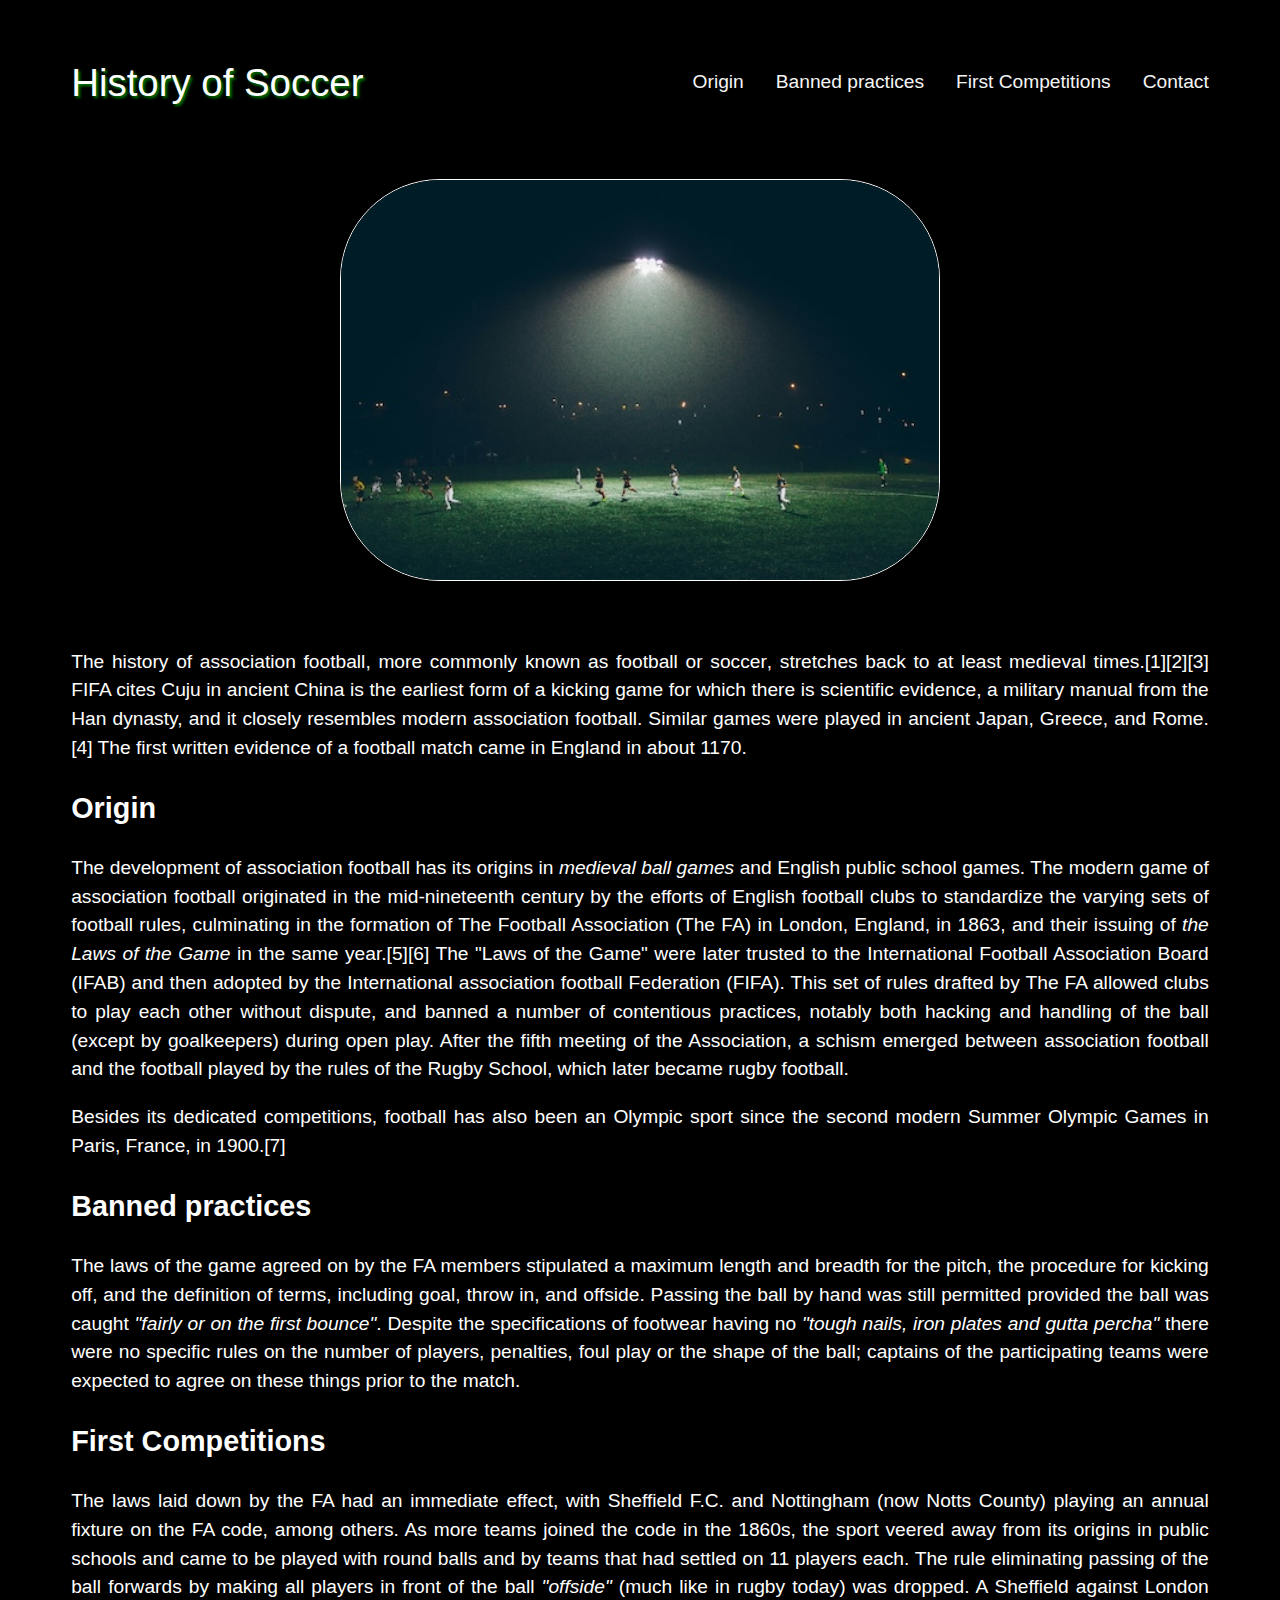
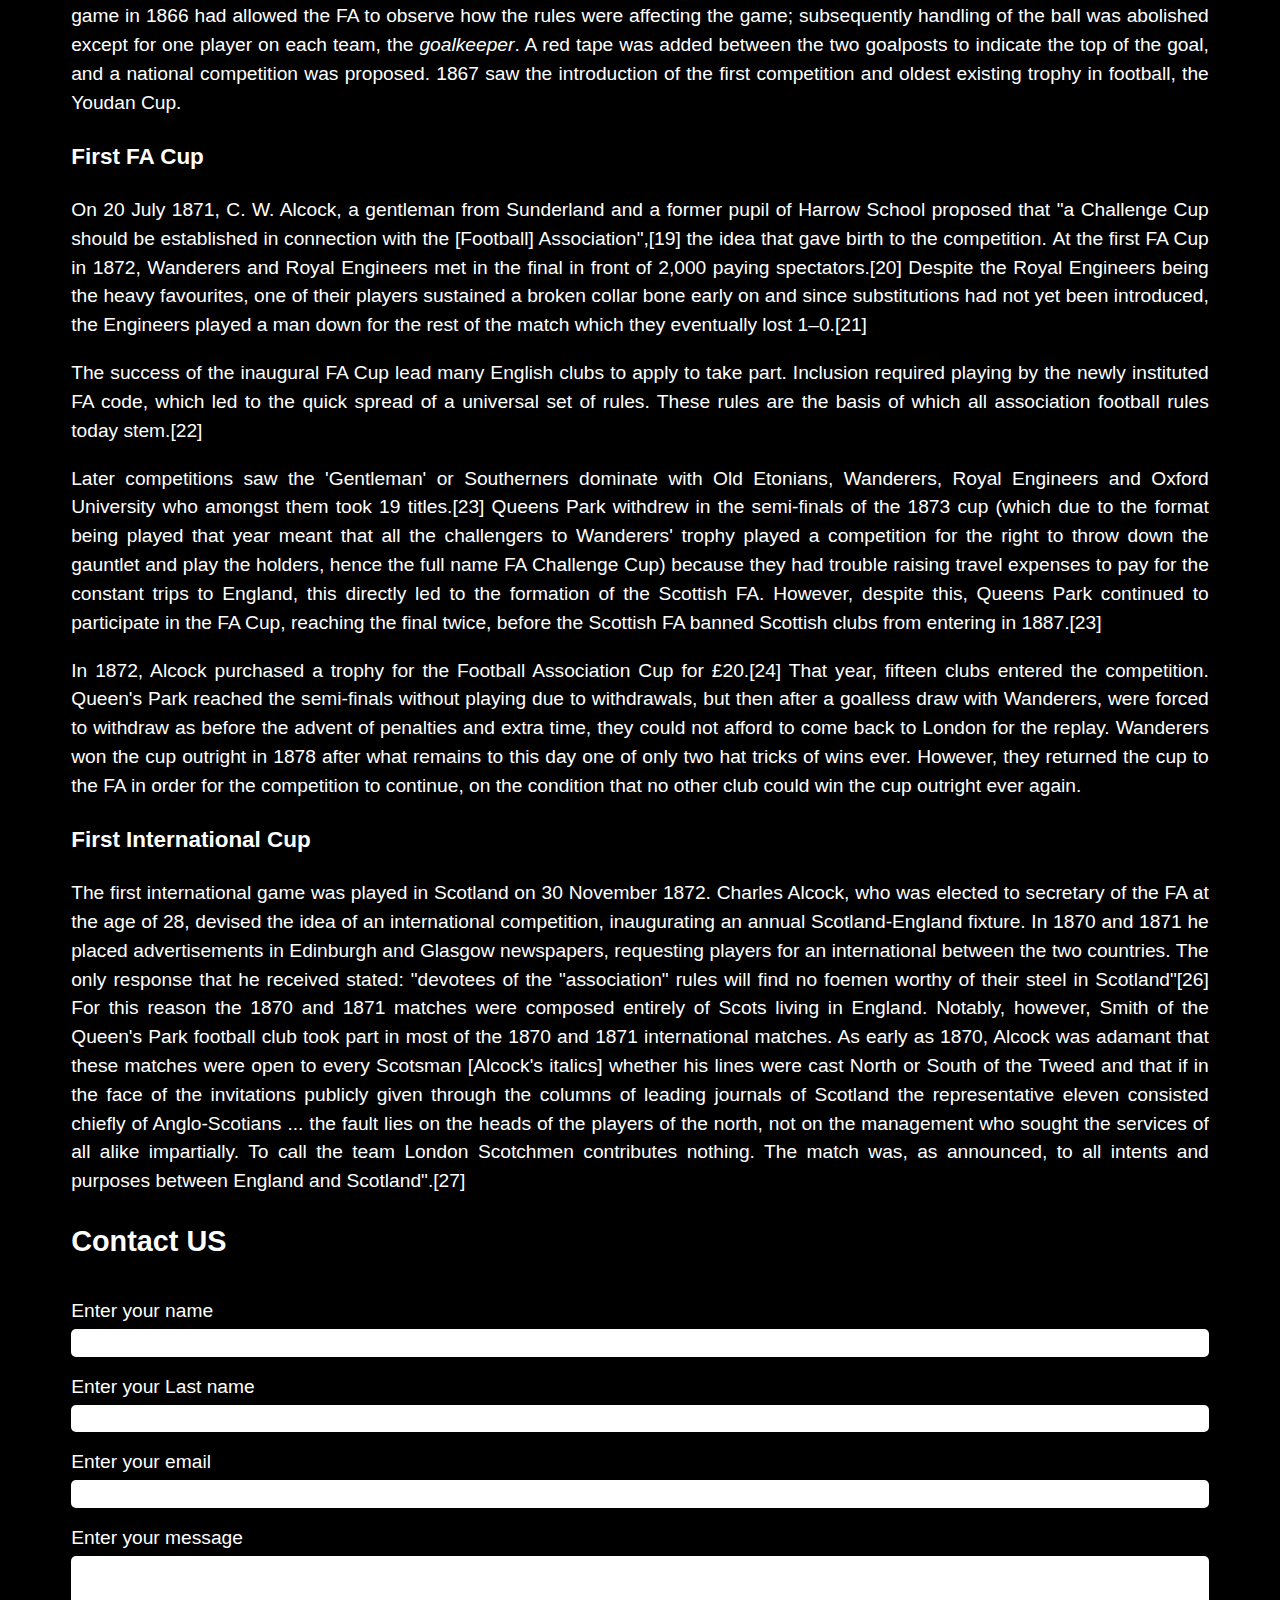
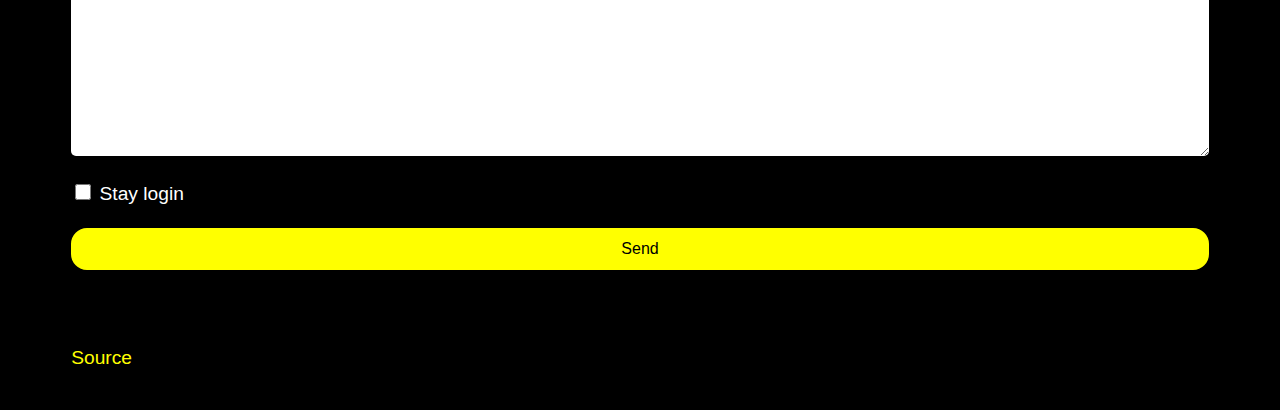
<file: Module 4 Forms/Homework/JaramilloSantiagoExerciseForms/index.html>
<!DOCTYPE html>
<html lang="en">
  <head>
    <meta charset="UTF-8" />
    <meta name="viewport" content="width=device-width, initial-scale=1.0" />
    <meta
      name="description"
      content="This article is about History of association football"
    />
    <link rel="stylesheet" href="CSS/main.css" />
    <title>History of association football</title>
  </head>

  <body>
    <div id="wrapper">
      <!-- This is my header -->
      <header>
        <h1>History of Soccer</h1>
        <nav>
          <ul>
            <li><a href="#origin">Origin</a></li>
            <li><a href="#banned-practices">Banned practices</a></li>
            <li><a href="#first-competitions">First Competitions</a></li>
            <li><a href="#contact">Contact</a></li>
          </ul>
        </nav>
      </header>
      <!-- This is my Main which has unique content -->
      <main>
        <section>
          <div id="soccer-photo">
            <img
              src="Images/soccer.jpg"
              alt="A group of people playing soccer"
            />
          </div>
          <p>
            <strong>The history of association football</strong>, more commonly
            known as <strong>football</strong> or <strong>soccer</strong>,
            stretches back to at least medieval times.[1][2][3] FIFA cites Cuju
            in ancient China is the earliest form of a kicking game for which
            there is scientific evidence, a military manual from the Han
            dynasty, and it closely resembles modern association football.
            Similar games were played in ancient Japan, Greece, and Rome.[4] The
            first written evidence of a football match came in England in about
            1170.
          </p>
        </section>

        <section>
          <h2 id="origin">Origin</h2>
          <p>
            <strong>The development of association football</strong> has its
            origins in <em>medieval ball games</em> and English public school
            games. The modern game of association football originated in the
            mid-nineteenth century by the efforts of English football clubs to
            standardize the varying sets of football rules, culminating in the
            formation of The Football Association (The FA) in London, England,
            in 1863, and their issuing of<em> the Laws of the Game</em> in the
            same year.[5][6] The "Laws of the Game" were later trusted to the
            International Football Association Board (IFAB) and then adopted by
            the International association football Federation (FIFA). This set
            of rules drafted by The FA allowed clubs to play each other without
            dispute, and banned a number of contentious practices, notably both
            hacking and handling of the ball (except by goalkeepers) during open
            play. After the fifth meeting of the Association, a schism emerged
            between association football and the football played by the rules of
            the Rugby School, which later became rugby football.
          </p>

          <p>
            Besides its dedicated competitions, football has also been an
            Olympic sport since the second modern Summer Olympic Games in Paris,
            France, in 1900.[7]
          </p>
        </section>

        <section>
          <h2 id="banned-practices">Banned practices</h2>
          <p>
            <strong>The laws of the game</strong> agreed on by the FA members
            stipulated a maximum length and breadth for the pitch, the procedure
            for kicking off, and the definition of terms, including goal, throw
            in, and offside. Passing the ball by hand was still permitted
            provided the ball was caught
            <em> "fairly or on the first bounce"</em>. Despite the
            specifications of footwear having no
            <em>"tough nails, iron plates and gutta percha"</em> there were no
            specific rules on the number of players, penalties, foul play or the
            shape of the ball; captains of the participating teams were expected
            to agree on these things prior to the match.
          </p>
        </section>

        <section>
          <h2 id="first-competitions">First Competitions</h2>
          <p>
            The laws laid down by the FA had an immediate effect, with
            <strong>Sheffield F.C.</strong> and Nottingham (now Notts County)
            playing an annual fixture on the FA code, among others. As more
            teams joined the code in the 1860s, the sport veered away from its
            origins in public schools and came to be played with round balls and
            by teams that had settled on 11 players each. The rule eliminating
            passing of the ball forwards by making all players in front of the
            ball <em>"offside"</em> (much like in rugby today) was dropped. A
            Sheffield against London game in 1866 had allowed the FA to observe
            how the rules were affecting the game; subsequently handling of the
            ball was abolished except for one player on each team, the
            <em>goalkeeper</em>. A red tape was added between the two goalposts
            to indicate the top of the goal, and a national competition was
            proposed. 1867 saw the introduction of the first competition and
            oldest existing trophy in football, the Youdan Cup.
          </p>
          <!-- This is a sub category inside the section -->
          <h3>First FA Cup</h3>
          <p>
            On 20 July 1871, C. W. Alcock, a gentleman from Sunderland and a
            former pupil of Harrow School proposed that "a Challenge Cup should
            be established in connection with the [Football] Association",[19]
            the idea that gave birth to the competition.
            <strong>At the first FA Cup in 1872</strong>, Wanderers and Royal
            Engineers met in the final in front of 2,000 paying spectators.[20]
            Despite the Royal Engineers being the heavy favourites, one of their
            players sustained a broken collar bone early on and since
            substitutions had not yet been introduced, the Engineers played a
            man down for the rest of the match which they eventually lost
            1–0.[21]
          </p>

          <p>
            The success of the inaugural FA Cup lead many English clubs to apply
            to take part. Inclusion required playing by the newly instituted FA
            code, which led to the quick spread of a universal set of rules.
            These rules are the basis of which all association football rules
            today stem.[22]
          </p>

          <p>
            Later competitions saw the 'Gentleman' or Southerners dominate with
            Old Etonians, Wanderers, Royal Engineers and Oxford University who
            amongst them took 19 titles.[23] Queens Park withdrew in the
            semi-finals of the 1873 cup (which due to the format being played
            that year meant that all the challengers to Wanderers' trophy played
            a competition for the right to throw down the gauntlet and play the
            holders, hence the full name FA Challenge Cup) because they had
            trouble raising travel expenses to pay for the constant trips to
            England, this directly led to the formation of the Scottish FA.
            However, despite this, Queens Park continued to participate in the
            FA Cup, reaching the final twice, before the Scottish FA banned
            Scottish clubs from entering in 1887.[23]
          </p>

          <p>
            In 1872, Alcock purchased a trophy for the Football Association Cup
            for £20.[24] That year, fifteen clubs entered the competition.
            Queen's Park reached the semi-finals without playing due to
            withdrawals, but then after a goalless draw with Wanderers, were
            forced to withdraw as before the advent of penalties and extra time,
            they could not afford to come back to London for the replay.
            Wanderers won the cup outright in 1878 after what remains to this
            day one of only two hat tricks of wins ever. However, they returned
            the cup to the FA in order for the competition to continue, on the
            condition that no other club could win the cup outright ever again.
          </p>
          <!-- This is another sub category inside the section -->
          <h3>First International Cup</h3>
          <p>
            <strong>The first international game </strong> was played in
            Scotland on 30 November 1872. Charles Alcock, who was elected to
            secretary of the FA at the age of 28, devised the idea of an
            international competition, inaugurating an annual Scotland-England
            fixture. In 1870 and 1871 he placed advertisements in Edinburgh and
            Glasgow newspapers, requesting players for an international between
            the two countries. The only response that he received stated:
            "devotees of the "association" rules will find no foemen worthy of
            their steel in Scotland"[26] For this reason the 1870 and 1871
            matches were composed entirely of Scots living in England. Notably,
            however, Smith of the Queen's Park football club took part in most
            of the 1870 and 1871 international matches. As early as 1870, Alcock
            was adamant that these matches were open to every Scotsman [Alcock's
            italics] whether his lines were cast North or South of the Tweed and
            that if in the face of the invitations publicly given through the
            columns of leading journals of Scotland the representative eleven
            consisted chiefly of Anglo-Scotians ... the fault lies on the heads
            of the players of the north, not on the management who sought the
            services of all alike impartially. To call the team London Scotchmen
            contributes nothing. The match was, as announced, to all intents and
            purposes between England and Scotland".[27]
          </p>
        </section>
        <section id="contact">
          <h2>Contact US</h2>

          <!-- CONTACT FORM -->
          <form>
            <!-- First name -->
            <div>
              <label for="firstname">Enter your name</label>
              <input type="text" id="firstname" required />
            </div>

            <!-- Last name -->
            <div>
              <label for="lastname">Enter your Last name</label>
              <input type="text" id="lastname" required />
            </div>

            <!-- Email -->
            <div>
              <label for="email">Enter your email</label>
              <input type="email" id="email" required />
            </div>

            <!-- Message -->
            <!--Message has a different input. Get rid of the input and type textarea -->
            <div>
              <label for="message">Enter your message</label>
              <textarea
                name="message"
                id="message"
                cols="30"
                rows="10"
                required
                minlength="10"
                maxlength="200"
              ></textarea>
            </div>

            <!-- Checkbox for stay login -->
            <!--Im going to swap the order of inpout and label to make the checkbox show first -->
            <div id="form-check">
              <input type="checkbox" id="stay-login" />
              <label for="stay-login">Stay login</label>
            </div>

            <!-- Button -->
            <button type="submit">Send</button>
          </form>
        </section>
      </main>
      <!-- This is my footer -->
      <footer>
        <p>
          <a
            href="https://en.wikipedia.org/wiki/History_of_association_football"
            target="_blank"
            >Source</a
          >
        </p>
      </footer>
    </div>
    <!-- JavaScript file linked below -->
    <!-- JavaScript should be placed before closing body for better performance -->
    <script src="JS/main.js"></script>
  </body>
</html>
</file>
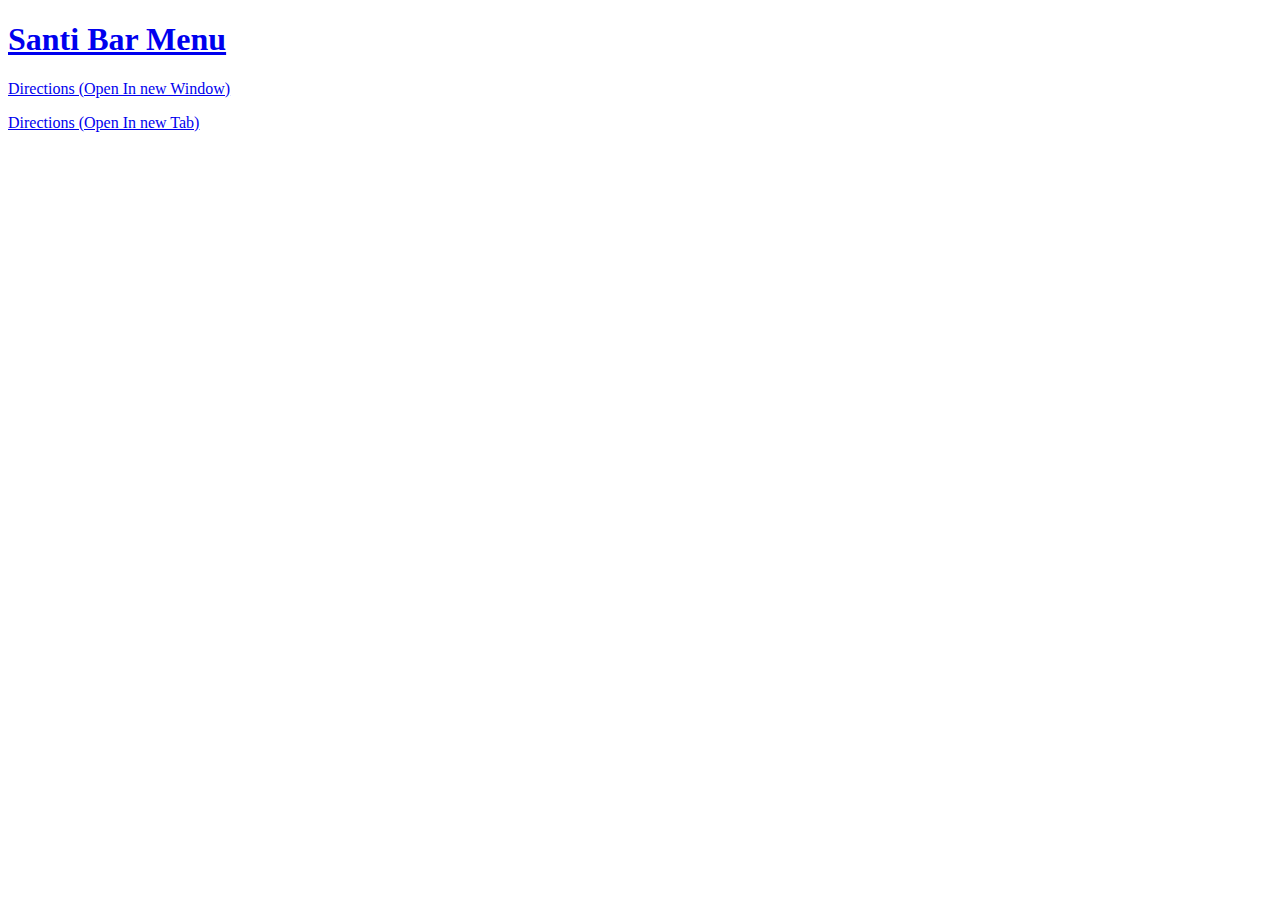
<file: Module 1  HTML/Class Exercise/home.html>
<!DOCTYPE html>
<html lang="en">
  <head>
    <meta charset="UTF-8" />
    <meta name="viewport" content="width=device-width, initial-scale=1.0" />
    <title>Food Menu</title>
  </head>
  <body>
    <h1><a href="home.html">Santi Bar Menu</a></h1>
    <p>
      <a href="https://www.google.com/maps"> Directions (Open In new Window)</a>
    </p>
    <p>
      <a
        href="http://www.google.com/maps"
        target="_blank"
        rel="noopener noreferrer"
        >Directions (Open In new Tab)</a
      >
    </p>
  </body>
</html>
</file>
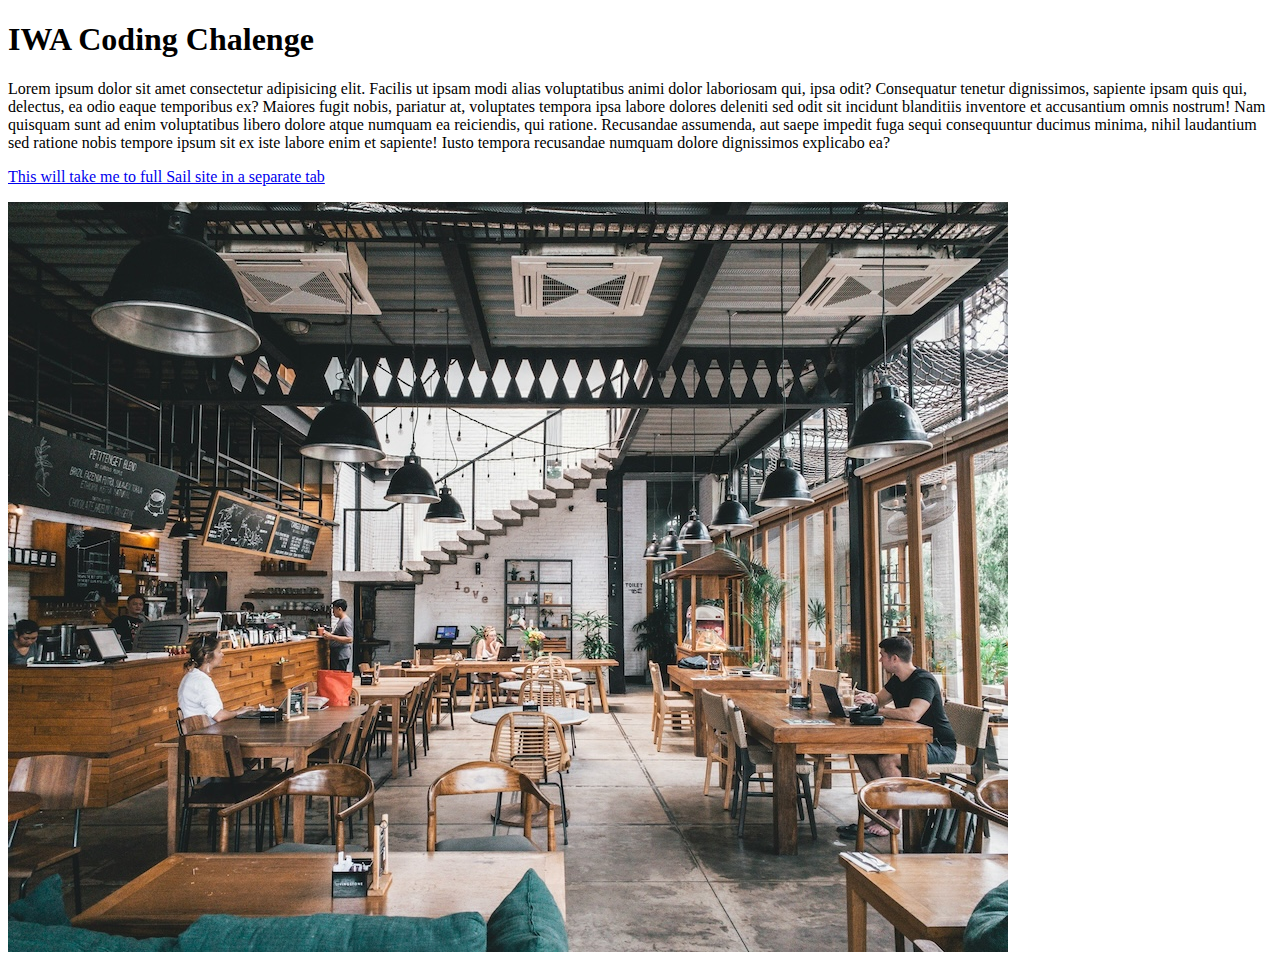
<file: Module 1  HTML/Coding Challenge/challenge.html>
<!DOCTYPE html>
<html lang="en">
  <head>
    <meta charset="UTF-8" />
    <meta name="viewport" content="width=device-width, initial-scale=1.0" />
    <meta name="description" content="Coding Challenge for IWA course" />
    <title>IWA Coding Challenge</title>
  </head>
  <body>
    <header>
      <h1>IWA Coding Chalenge</h1>
    </header>
    <p>
      Lorem ipsum dolor sit amet consectetur adipisicing elit. Facilis ut ipsam
      modi alias voluptatibus animi dolor laboriosam qui, ipsa odit? Consequatur
      tenetur dignissimos, sapiente ipsam quis qui, delectus, ea odio eaque
      temporibus ex? Maiores fugit nobis, pariatur at, voluptates tempora ipsa
      labore dolores deleniti sed odit sit incidunt blanditiis inventore et
      accusantium omnis nostrum! Nam quisquam sunt ad enim voluptatibus libero
      dolore atque numquam ea reiciendis, qui ratione. Recusandae assumenda, aut
      saepe impedit fuga sequi consequuntur ducimus minima, nihil laudantium sed
      ratione nobis tempore ipsum sit ex iste labore enim et sapiente! Iusto
      tempora recusandae numquam dolore dignissimos explicabo ea?
    </p>
    <p>
      <a href="http://fullsail.com" target="_blank"
        >This will take me to full Sail site in a separate tab</a
      >
    </p>
    <p>
      <img src="Images/test.jpg" alt="man working on his computer" />
    </p>
  </body>
</html>
</file>
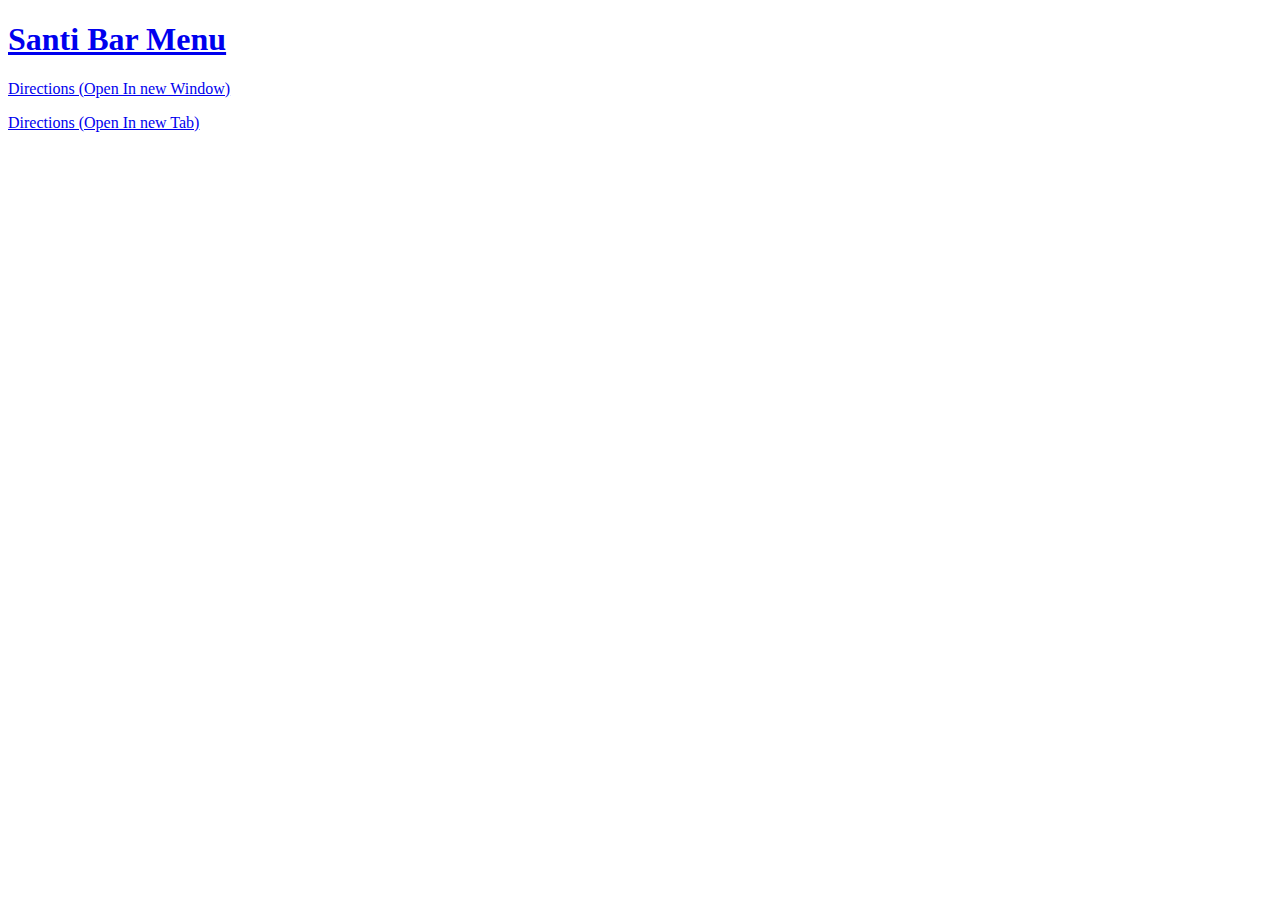
<file: Module 2 CSS/Class Exercise/home.html>
<!DOCTYPE html>
<html lang="en">
  <head>
    <meta charset="UTF-8" />
    <meta name="viewport" content="width=device-width, initial-scale=1.0" />
    <title>Food Menu</title>
  </head>
  <body>
    <h1><a href="index.html">Santi Bar Menu</a></h1>
    <p>
      <a href="https://www.google.com/maps"> Directions (Open In new Window)</a>
    </p>
    <p>
      <a
        href="http://www.google.com/maps"
        target="_blank"
        rel="noopener noreferrer"
        >Directions (Open In new Tab)</a
      >
    </p>
  </body>
</html>
</file>
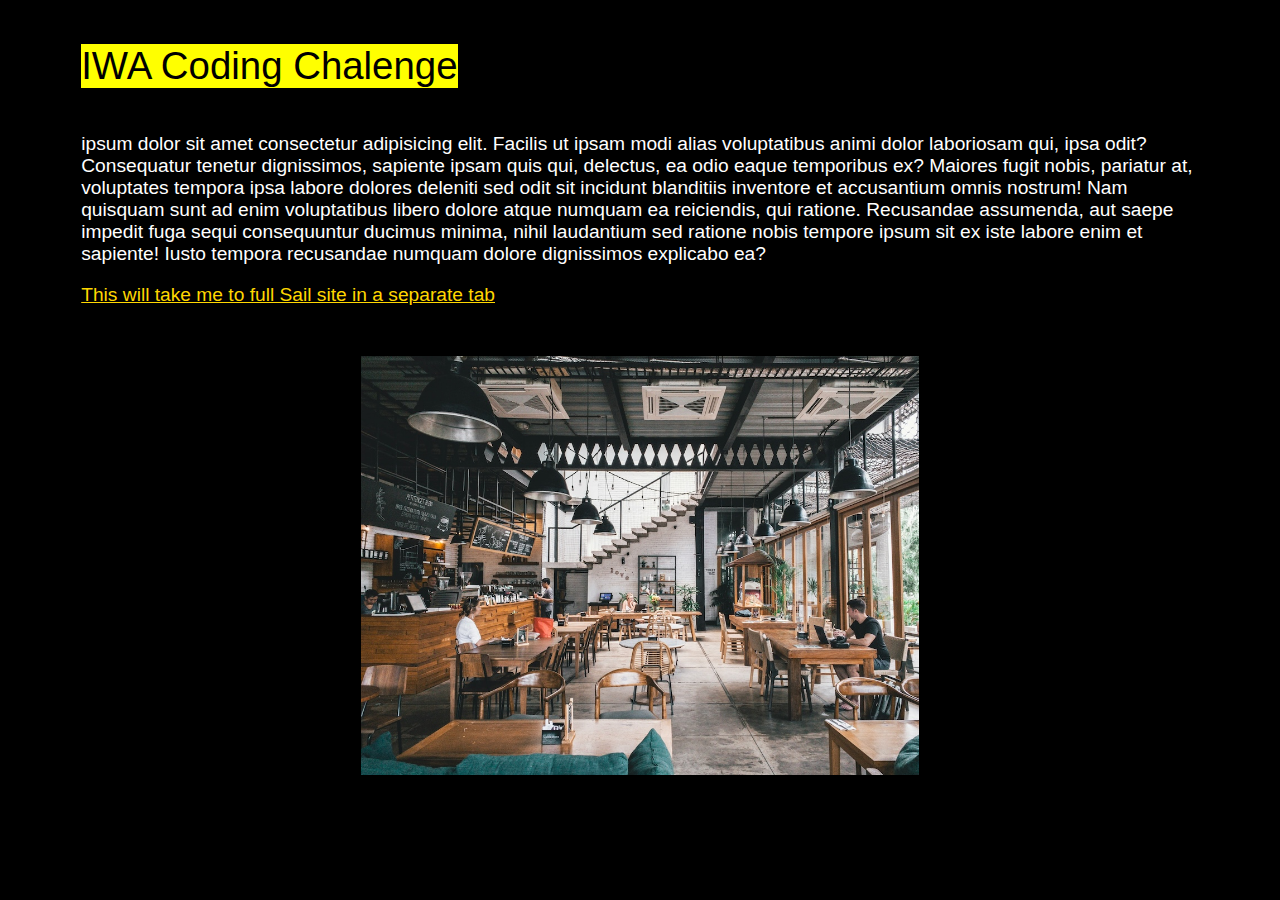
<file: Module 2 CSS/Coding Challenge/challenge-css.html>
<!DOCTYPE html>
<html lang="en">
  <head>
    <meta charset="UTF-8" />
    <meta name="viewport" content="width=device-width, initial-scale=1.0" />
    <meta name="description" content="Coding Challenge for IWA course" />
    <link rel="stylesheet" href="CSS/challenge.css" />
    <!-- Link the file to html -->
    <title>IWA Coding Challenge</title>
  </head>
  <body>
    <div id="wrapper">
      <header>
        <h1>IWA Coding Chalenge</h1>
      </header>
      <p>
        ipsum dolor sit amet consectetur adipisicing elit. Facilis ut ipsam modi
        alias voluptatibus animi dolor laboriosam qui, ipsa odit? Consequatur
        tenetur dignissimos, sapiente ipsam quis qui, delectus, ea odio eaque
        temporibus ex? Maiores fugit nobis, pariatur at, voluptates tempora ipsa
        labore dolores deleniti sed odit sit incidunt blanditiis inventore et
        accusantium omnis nostrum! Nam quisquam sunt ad enim voluptatibus libero
        dolore atque numquam ea reiciendis, qui ratione. Recusandae assumenda,
        aut saepe impedit fuga sequi consequuntur ducimus minima, nihil
        laudantium sed ratione nobis tempore ipsum sit ex iste labore enim et
        sapiente! Iusto tempora recusandae numquam dolore dignissimos explicabo
        ea?
      </p>
      <p>
        <a href="http://fullsail.com" target="_blank"
          >This will take me to full Sail site in a separate tab</a
        >
      </p>
      <p>
        <img src="Images/test.jpg" alt="man working on his computer" />
      </p>
    </div>
  </body>
</html>
</file>
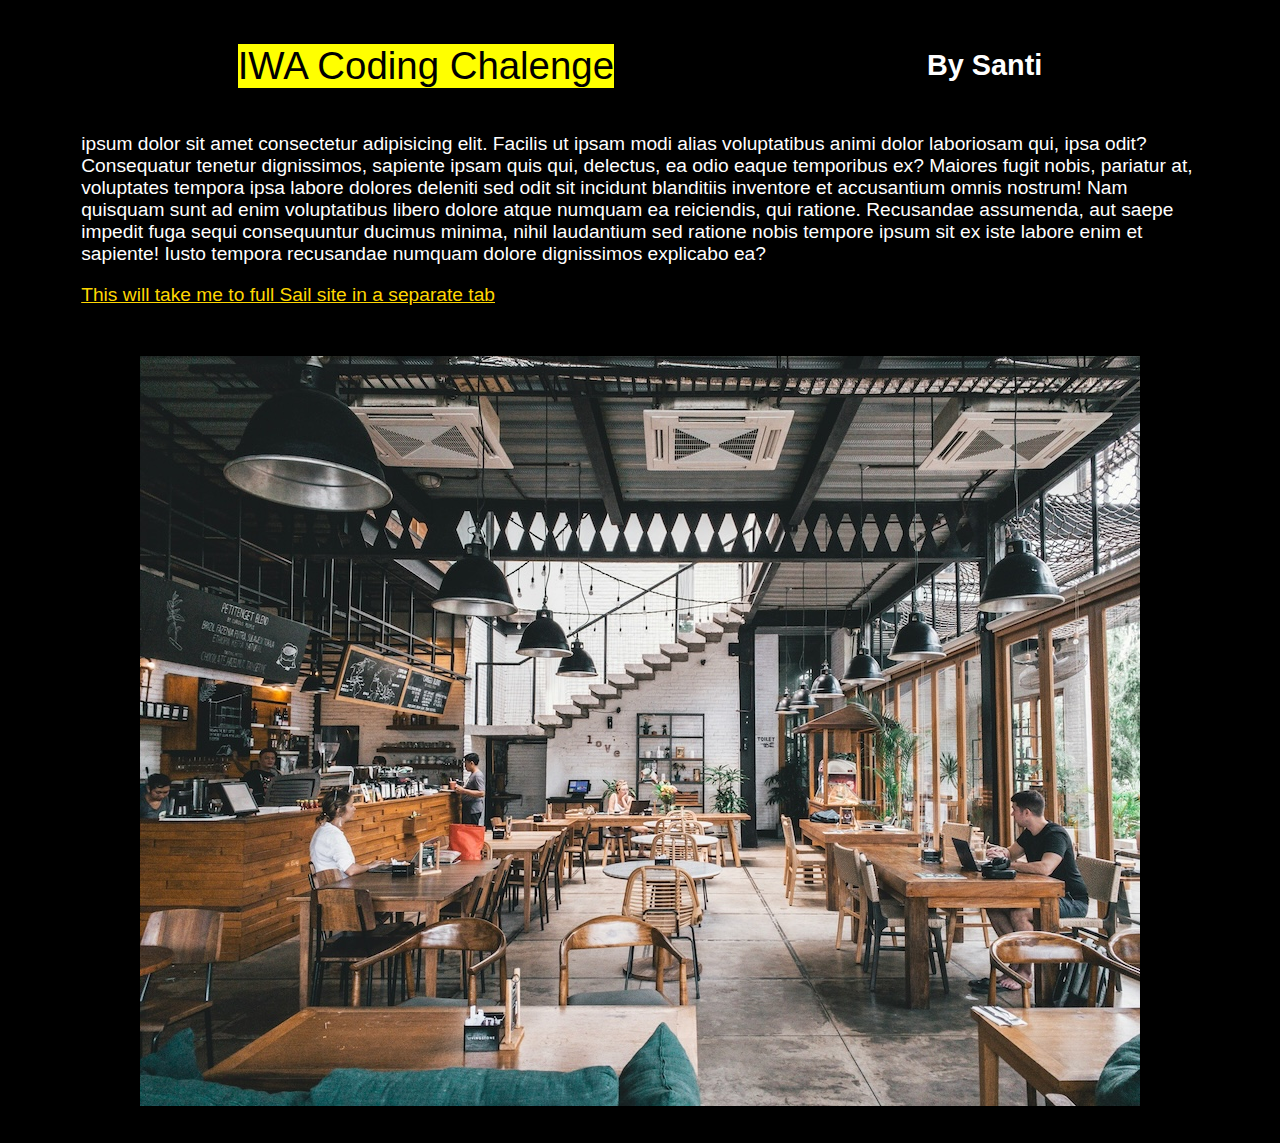
<file: Module 3 Flexbox/Coding Challenge/challenge-css.html>
<!DOCTYPE html>
<html lang="en">
  <head>
    <meta charset="UTF-8" />
    <meta name="viewport" content="width=device-width, initial-scale=1.0" />
    <meta name="description" content="Coding Challenge for IWA course" />
    <!-- Link the file to html -->
    <link rel="stylesheet" href="CSS/challenge.css" />
    <title>IWA Coding Challenge</title>
  </head>
  <body>
    <div id="wrapper">
      <header>
        <h1>IWA Coding Chalenge</h1>
        <h2>By Santi</h2>
      </header>
      <p>
        ipsum dolor sit amet consectetur adipisicing elit. Facilis ut ipsam modi
        alias voluptatibus animi dolor laboriosam qui, ipsa odit? Consequatur
        tenetur dignissimos, sapiente ipsam quis qui, delectus, ea odio eaque
        temporibus ex? Maiores fugit nobis, pariatur at, voluptates tempora ipsa
        labore dolores deleniti sed odit sit incidunt blanditiis inventore et
        accusantium omnis nostrum! Nam quisquam sunt ad enim voluptatibus libero
        dolore atque numquam ea reiciendis, qui ratione. Recusandae assumenda,
        aut saepe impedit fuga sequi consequuntur ducimus minima, nihil
        laudantium sed ratione nobis tempore ipsum sit ex iste labore enim et
        sapiente! Iusto tempora recusandae numquam dolore dignissimos explicabo
        ea?
      </p>
      <p>
        <a href="http://fullsail.com" target="_blank"
          >This will take me to full Sail site in a separate tab</a
        >
      </p>
      <p id="coffe-shop">
        <img src="Images/test.jpg" alt="man working on his computer" />
      </p>
    </div>
  </body>
</html>
</file>
<file: Module 2 CSS/Class Exercise/CSS/main.css>
/* This is my CSS */
* {
  box-sizing: border-box;
  /* If you give an element a width to be 300px and you go to the browser to inspect it is gonna be 300px + padding + border + margin so is gonna be bigger. Theres a way to solve this with a property called box-sizing. We need an asterisc * and put it on the top of the page. The * will select all the elements in the page. Thats why the *  is mainly use just for this property. 
    - box-sizing has 2 values
        - content-box (which is the default value),
        - border-box (which is the one we are gonna select). When this is enable the browser is gonna calculate the padding, border, and margin to adjust and respect the total width that you select */
}

#wrapper {
  /* width: 90%; */
  border: 5px solid red;
  margin: auto;
  padding: 1.25em; /* This is to give it some space to the text and the border */
}

body {
  font-family: Arial, Helvetica, sans-serif;
  color: black;
  font-size: 1rem; /* REM means root font-size and q rem equals to 16px which is consider the default font size. The problem of using pixels is that If users change the font size in their browser settings, then users wont be able to see any changes. So for usability, is better to use rem.  */
  line-height: 1.5;
}

h1 {
  font-family: "Roboto", serif;
  font-weight: normal;
  text-align: center; /* this is to align the text but I dont want to */
  width: 18.75rem; /* Is good practice to use REM for Margin */
  padding: 1.25rem; /* Is good practice to use REM for padding, that equals 20px */
  border: 2px solid black;
  margin: 1.25rem; /* Is good practice to use REM for Margin */
  box-shadow: 5px 5px 5px green; /* First value is the X (the left side), Second is the bottom, Third is the Spread (the effect) */
  text-shadow: 2px 2px 2px green; /* text-shadow works the same way  */
  border-radius: 1rem; /* Is good practice to use REM, that equals 20px */
}

h2 {
  display: inline-block;
  font-family: "Roboto", serif;
  font-weight: normal;
  color: white;
  background-color: green;
  /* width: 30%;  */
  /* padding: 1.25rem; that equals 20px */
  border: 2px solid black;
}

a {
  font-weight: 500;
  font-style: italic;
  text-decoration: none; /* This disables the link to be by default blue before clicked and purple after */
  color: green;
}

a:hover {
  color: blueviolet; /* Change the behavior when the user has hover the link */
}

ul {
  /* list-style: none;  This is gonna make rid of the bullets in my list that I have by default */

  list-style: circle; /* If we want to change them with something else, like in this example circles */
}
</file>
<file: Module 2 CSS/Homework/JaramilloSantiagoExerciseCSS/CSS/main.css>
* {
  box-sizing: border-box; /* Ensures padding & border are included in the element's total size */
}

#wrapper {
  width: 90%; /* Defines a width so auto margin works */
  max-width: 1200px; /* Keeps it from getting too wide */
  margin: 0 auto; /* Centers the wrapper */
  padding: 10px; /* Adds some space inside */
}

body {
  font-family: Arial, Helvetica, sans-serif;
  font-size: 1.2rem; /* 1 REM = Equals to 16px */
  font-weight: 100;
  text-align: justify;
  line-height: 1.5;
  background-color: black;
  color: white;
}

h1 {
  display: inline-block;
  font-weight: normal;
  text-shadow: 2px 2px 3px black;
  background-color: yellow;
  color: black;
  padding: 0.5rem;
}

img {
  display: block; /* Makes margin work */
  margin: 0 auto; /* Centers horizontally */
  width: 50%;
  border: 0.5px solid white;
  border-radius: 100px; /* I tried to make a circle with 50% but my image was not perfectly square  */
  /* box-shadow: 5px 5px 5px whitesmoke; - I didnt like it*/
}

/* change the color to the link */
a {
  /* text-decoration: underline; - I didnt like it*/
  text-decoration: none;
  color: gold;
  margin-bottom: 50px;
}

/* Hover Pseudo class for my link */
a:hover {
  text-decoration: none;
  color: yellow;
}

ul {
  list-style: none; /*This is gonna make rid of the bullets in my list that I have by default */
  padding: 0; /* Removes default padding of lists so it can be align with the rest of the content */
}
</file>
<file: Module 3 Flexbox/Homework/JaramilloSantiagoExerciseFlexbox/CSS/main.css>
* {
  box-sizing: border-box; /* Ensures padding & border are included in the element's total size */
}

#wrapper {
  width: 90%; /* Defines a width so auto margin works */
  max-width: 1200px; /* Keeps it from getting too wide */
  margin: 0 auto; /* Centers the wrapper */
  padding: 10px; /* Adds some space inside */
}

body {
  font-family: Arial, Helvetica, sans-serif;
  font-size: 1.2rem; /* 1 REM = Equals to 16px */
  font-weight: 100;
  text-align: justify;
  line-height: 1.5;
  background-color: black;
  color: white;
}

header {
  display: flex;
  flex-direction: row;
  flex-wrap: wrap;
  justify-content: space-between;
  align-items: center;
}

h1 {
  display: inline-block;
  font-weight: normal;
  text-shadow: 2px 2px 3px green;
  /* background-color: yellow;  */
  color: white;
}

img {
  border: 0.5px solid white;
  border-radius: 100px;
}

#soccer-photo {
  display: flex;
  flex-direction: row;
  justify-content: center; /* Center elements horizontally */
  align-items: center; /* Center elements vertically */
}

#soccer-photo img {
  margin-bottom: 3rem;
}

a {
  text-decoration: none;
  margin-bottom: 50px;
}

/* Hover Pseudo class for my links */
a:hover {
  text-decoration: underline;
  color: yellow;
}

ul {
  list-style: none; /* Removes the default bullet points from the list */
  padding: 0; /* Removes default padding */
  display: flex; /* Enables Flexbox */
  flex-direction: row; /* Places items in a row */
  justify-content: space-evenly; /* Spreads items evenly */
  align-items: center;
  gap: 2rem;
}

li {
  color: white;
}

li a {
  text-decoration: none;
  color: whitesmoke;
}
</file>
<file: Module 4 Forms/Homework/JaramilloSantiagoExerciseForms/CSS/main.css>
* {
  box-sizing: border-box; /* Ensures padding & border are included in the element's total size */
}

#wrapper {
  width: 90%; /* Defines a width so auto margin works */
  max-width: 1200px; /* Keeps it from getting too wide */
  margin: 0 auto; /* Centers the wrapper */
  padding: 10px 0; /* Adds some space inside */
}

body {
  font-family: Arial, Helvetica, sans-serif;
  font-size: 1.2rem; /* 1 REM = Equals to 16px */
  font-weight: 100;
  text-align: justify;
  line-height: 1.5;
  background-color: black;
  color: white;
}

header {
  display: flex;
  flex-wrap: wrap;
  justify-content: space-between;
  align-items: center;
  width: 100%;
  max-width: 1200px; /* Match the wrapper */
  margin-bottom: 2rem;
  padding: 10px 0;
}

h1 {
  display: inline-block;
  font-weight: normal;
  text-shadow: 2px 2px 3px green;
  /* background-color: yellow;  */
  color: white;
}

img {
  border: 0.5px solid white;
  border-radius: 100px;
}

#soccer-photo {
  display: flex;
  flex-direction: row;
  justify-content: center; /* Center elements horizontally */
  align-items: center; /* Center elements vertically */
}

#soccer-photo img {
  width: 100%;
  max-width: 600px;
  height: auto;
  margin-bottom: 3rem;
}

a {
  text-decoration: none;
  margin-bottom: 50px;
  color: yellow;
}

/* Hover Pseudo class for my links */
a:hover {
  text-decoration: underline;
  color: yellow;
}

nav {
  display: flex;
  align-items: center;
}

ul {
  display: flex; /* Enables Flexbox */
  list-style: none; /* Removes the default bullet points from the list */
  flex-direction: row; /* Places items in a row */
  justify-content: space-evenly; /* Spreads items evenly */
  align-items: center;
  gap: 2rem;
  flex-wrap: wrap;
}

li {
  color: white;
}

li a {
  text-decoration: none;
  color: whitesmoke;
}

/* Form Styles */
/* All forms */
form {
  color: white;
  /* border: 1px solid whitesmoke;  */
  width: 100%;
  max-width: 1200px; /* Match the wrapper */
  margin-bottom: 2rem;
  padding: 10px 0;
}

/* all divs inside the forms */
form div {
  margin-bottom: 1rem;
}

/* This is just gonna select the first children of the fomr. So for the first divs. So if you would have nested divs inside the main divs it would not apply for those */
form > div {
  margin-bottom: 1rem;
}

/* this is gonna make all labels to display as blocks so is gonna push the next element under */
label {
  display: block;
  margin-bottom: 0.2rem;
}

/* Same for inputs but lets make the inputs same width */

input {
  display: block;
  width: 100%; /* This is gonna make the inputs same width  */
  padding: 0.3rem 0.75rem; /*top & bottom, left & right  */
  border-radius: 0.25rem;
}

/* Checkboxes */
/* To select it Lets select an attribute from the labels */
input[type="checkbox"] {
  display: inline-block;
  width: 1rem;
  height: 1rem;
  accent-color: yellow;
}

/* child combinator */
#form-check > label {
  display: inline-block;
}

/* Button styles */
form > button {
  /* Only buttons that are inside forms */
  background-color: yellow;
  color: black;
  /* padding: 0.3rem 2rem; */
  border: 2px solid yellow;
  border-radius: 1rem;
  font-size: 1rem;
  cursor: pointer; /* this makes the hand show up when you hover  */
  width: 100%;
  max-width: 1200px; /* Match the wrapper */
  margin-bottom: 2rem;
  padding: 10px 0;
}

button:hover {
  border: 2px solid yellow;
  background-color: transparent;
  color: yellow;
}

/* by default the browser makes my form styles like the text different. i Want my own */

textarea,
input {
  font-family: inherit; /* this makes inherit the font from the body */
  font-size: 80%; /*this makes it 80% of what I already defined in my body  */
  border: none;
  border-radius: 5px;
}

#message {
  font-family: inherit; /* this makes inherit the font from the body */
  font-size: 80%;
  border: none;
  width: 100%;
  height: 200px;
  padding: 10px;
}
</file>
<file: Module 2 CSS/Coding Challenge/CSS/challenge.css>
* {
  box-sizing: border-box;
}

#wrapper {
  width: 90%; /* Defines a width so auto margin works */
  max-width: 1200px; /* Keeps it from getting too wide */
  margin: 0 auto; /* Centers the wrapper */
  padding: 10px; /* Adds some space inside */
}

body {
  font-family: Arial, Helvetica, sans-serif;
  font-size: 1.2rem; /* Equals to 16px */
  font-weight: 100;
  background-color: black;
  color: white;
}

h1 {
  display: inline-block;
  font-weight: normal;
  background-color: yellow;
  color: black;
}

img {
  display: block; /* Makes margin: auto work */
  margin: 0 auto; /* Centers horizontally */
  width: 50%; /* Optional: Set a width */
}

/* change the color to the link */
a {
  display: block; /* Ensures it behaves like a block element */
  /* text-decoration: none; */
  text-decoration: underline;
  color: gold;
  margin-bottom: 50px;
}

/* Hover Pseudo class for my link */
a:hover {
  text-decoration: none;
  color: yellow;
}
</file>
<file: Module 3 Flexbox/Coding Challenge/CSS/challenge.css>
/* Code challenge
Examaple of:
  - Specificity - Line 12
  - Inheritance - Line 19
  - Inline element - Line 29
  - Block-level element - Line 34
Using Flexbox: - Line 68
  - Center the image horizontally
  - Center the image Vertically

Push 2 elements apart - Line 78
Validate your html and CSS using the W3C Validator

*/

* {
  box-sizing: border-box;
}

#wrapper {
  width: 90%; /* Defines a width so auto margin works */
  max-width: 1200px; /* Keeps it from getting too wide */
  margin: 0 auto; /* Centers the wrapper */
  padding: 10px; /* Adds some space inside */
}

/* This is an example of Inheritance */
body {
  font-family: Arial, Helvetica, sans-serif;
  font-size: 1.2rem; /* Equals to 16px */
  font-weight: 100;
  background-color: black;
  color: white;
}

/* Example of inline and block elements */
h1 {
  /* Keeps the element inline but doesn’t allow full box styling (no height, no top/bottom margins). */
  display: inline;

  /* Keeps it inline but allows block-like styling, meaning you can apply width, height, padding, and margins without issues. */
  /* inline-block; */

  font-weight: normal;
  background-color: yellow;
  color: black;
}

h2 {
  color: white;
}

/* img {
  display: block; /* Makes margin: auto work
  margin: 0 auto; /* Centers horizontally 
  width: 50%; /* Optional: Set a width 
} */

/* I am going to comment the previous one to show here flexbox 

Things to remember:
By default, when you use display: flex;, these properties are automatically set:
  .container {
  display: flex; - Default Flexbox behavior
  flex-direction: row;  - Items are placed in a row (left to right) 
  justify-content: flex-start;  - Items align to the left 
  align-items: stretch;   Items stretch to match the container's height
}
*/

/* Center image horizontally and vertically */
#coffe-shop {
  display: flex;
  flex-direction: row;
  justify-content: center; /* Center elements horizontally */
  align-items: center; /* Center elements vertically */
}

header {
  display: flex;
  flex-direction: row;
  justify-content: space-around; /* Push elements apart. */
  /* gap: 2rem;  This also would push elements apart.  */
  align-items: center;
}

/* change the color to the link */
a {
  display: block; /* Ensures it behaves like a block element so I can apply a margin botton between text and image */
  /* text-decoration: none; */
  text-decoration: underline;
  color: gold;
  margin-bottom: 50px;
}

/* Hover Pseudo class for my link */
a:hover {
  text-decoration: none;
  color: yellow;
}
</file>
